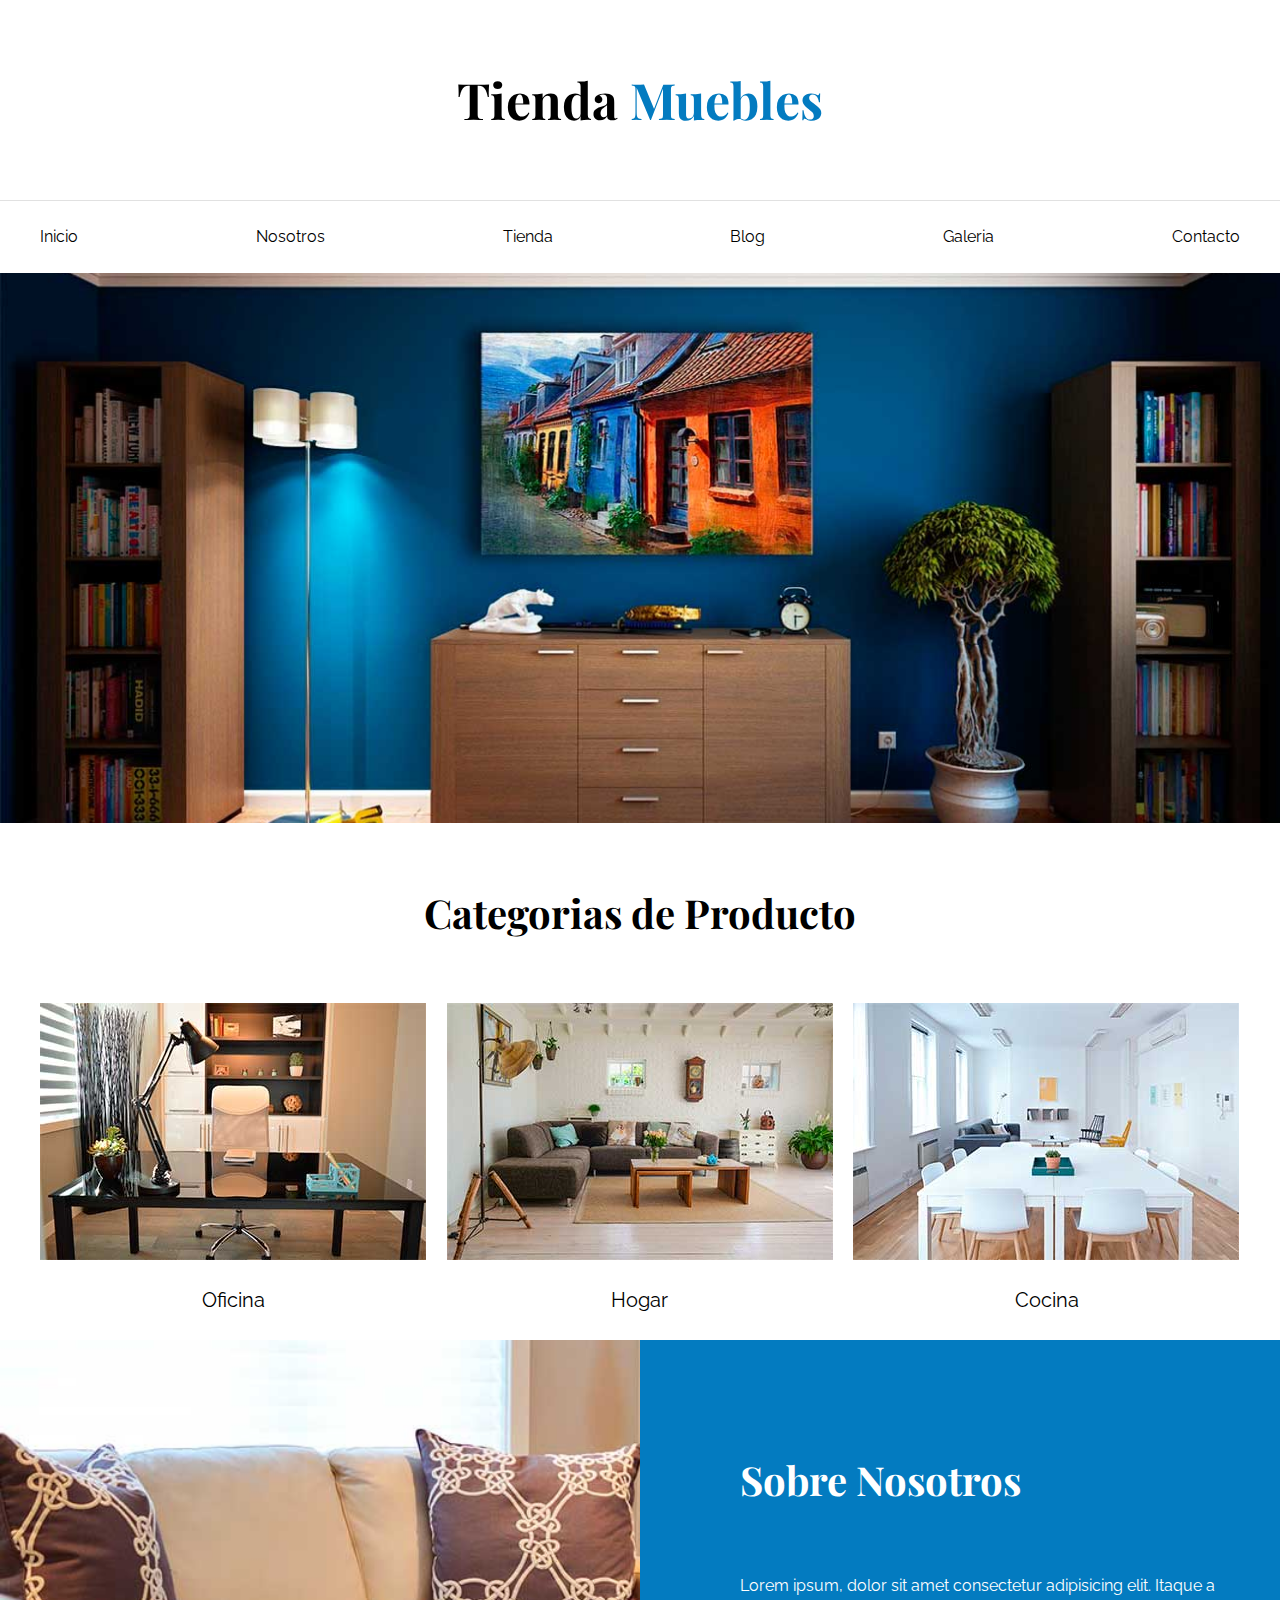
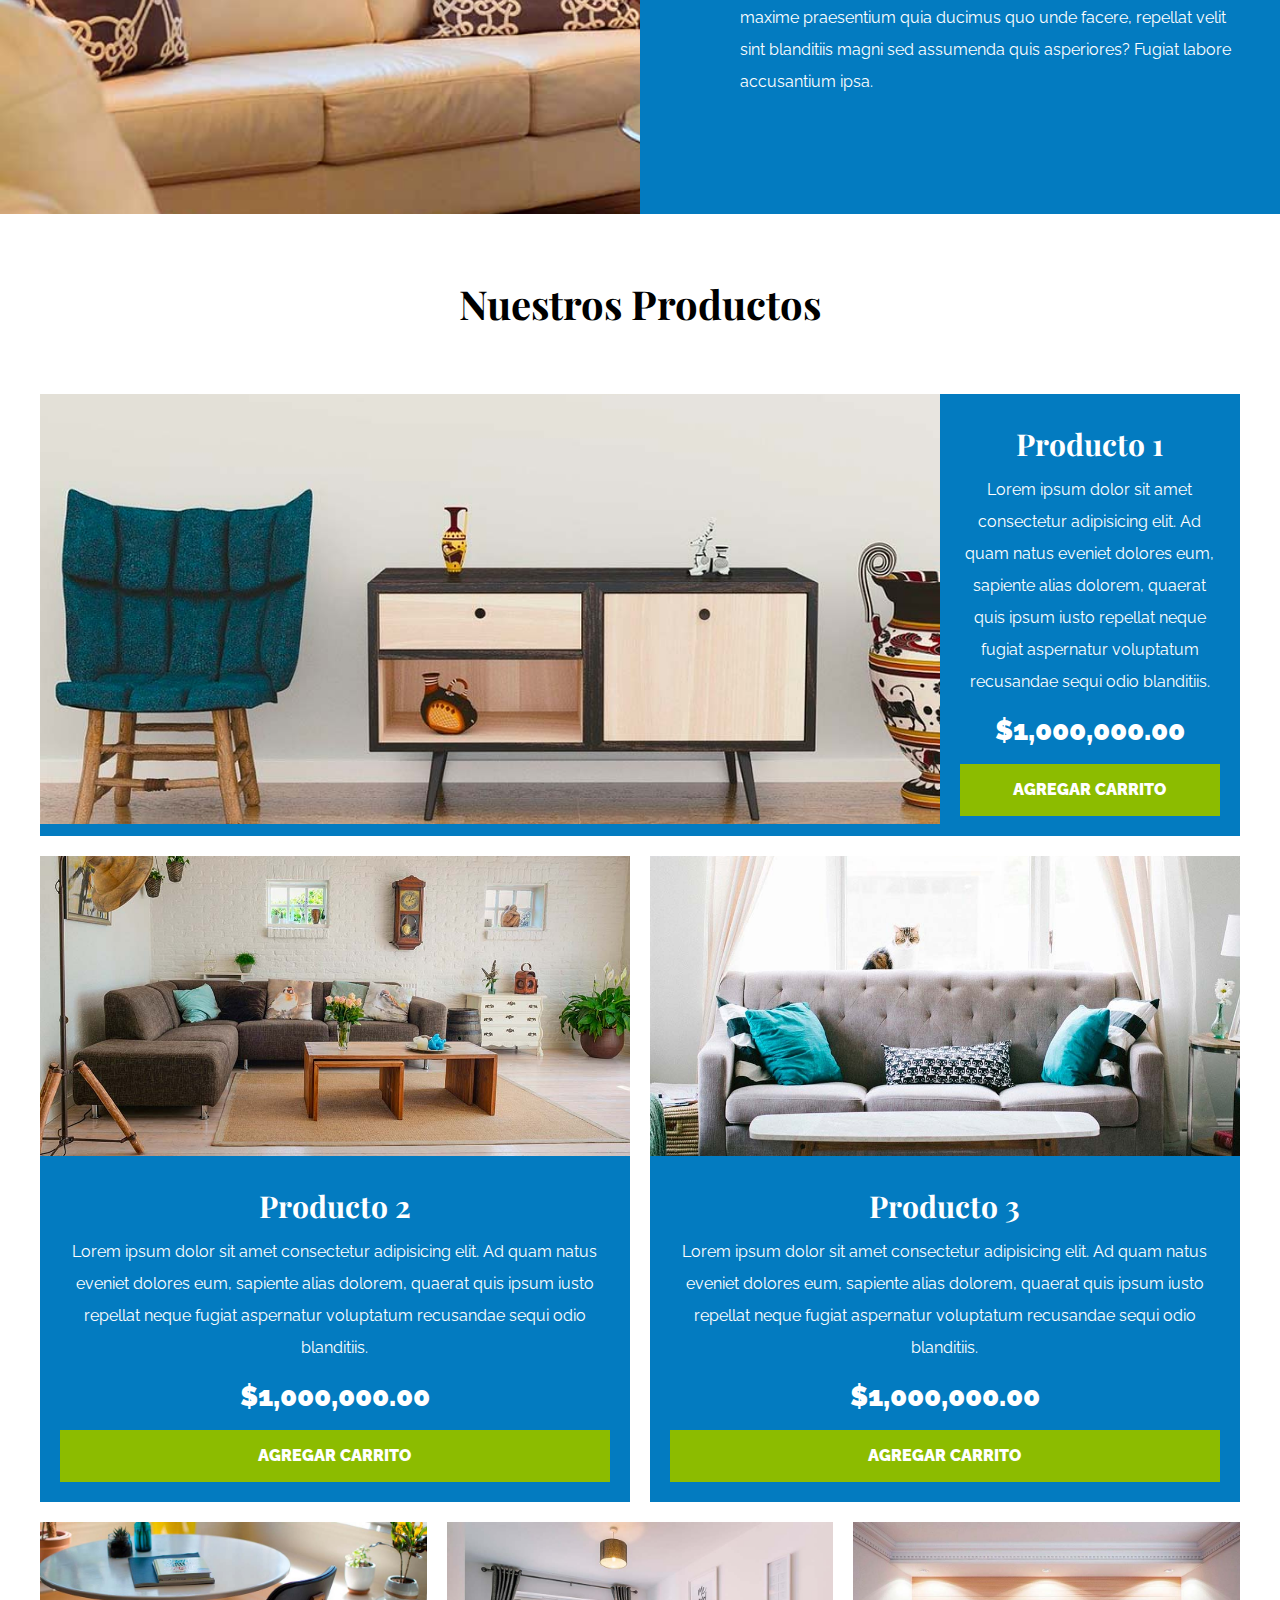
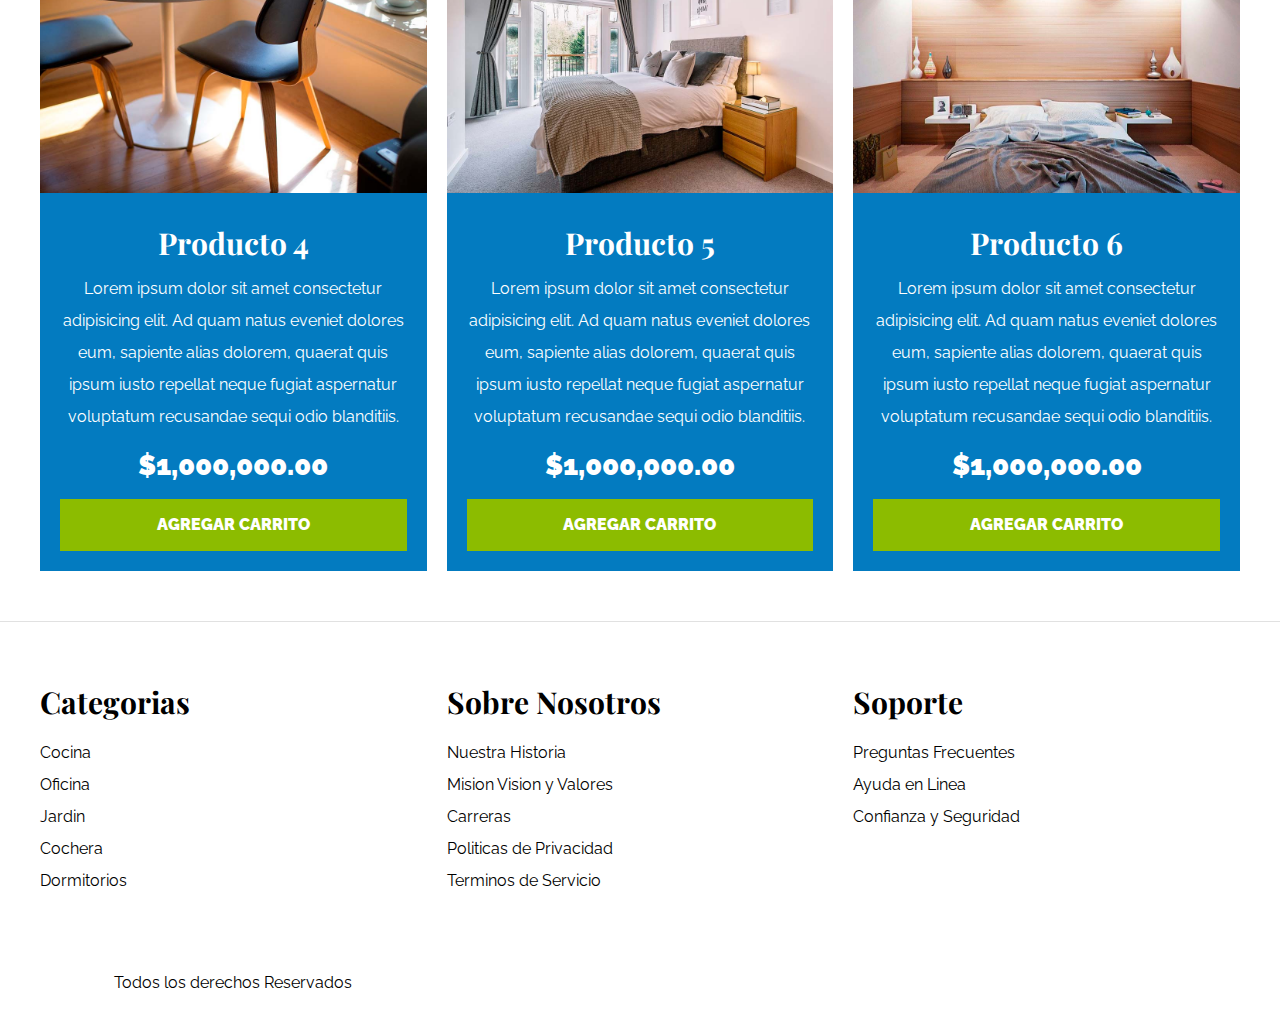
<file: index.html>
<!DOCTYPE html>
<html lang="es">
<head>
    <!-- Informacion Meta--->
    <meta charset="UTF-8">
    <meta name="viewport" content="width=device-width, initial-scale=1.0">
    <title>Ecommerce -Home</title>
    <link rel="stylesheet" href="css/normalize.css">
    <link rel="preconnect" href="https://fonts.googleapis.com">
    <link rel="preconnect" href="https://fonts.gstatic.com" crossorigin>
    <link href="https://fonts.googleapis.com/css2?family=Playfair+Display:ital,wght@0,400..900;1,400..900&family=Raleway:ital,wght@0,100..900;1,100..900&display=swap" rel="stylesheet">

    <link rel="stylesheet" href="css/app.css">
</head>
<body>
    <header>
        <h1 class="nombre-sitio">Tienda <span>Muebles</span></h1>    
    </header>
    
    <div class="contenedor-navegacion">
        <nav class="nav-principal contenedor">
            <a  href="index.html">Inicio</a>
            <a  href="nosotros.html">Nosotros</a>
            <a  href="tienda.html">Tienda</a>
            <a  href="blog.html">Blog</a>
            <a  href="galeria.html">Galeria</a>
            <a  href="contacto.html">Contacto</a>
        </nav>
    
    </div>

  
<div class="hero">

</div>
    <section class="contenedor categorias">
        <h2 class="text-center">Categorias de Producto</h2>
        <div class="listado-categorias">
        <div class="categoria">
            <img src="img/categoria1.jpg" alt="Imagen Categoria">
            <a href="">Oficina</a>
        </div>

        <div class="categoria">
            <img src="img/categoria2.jpg" alt="Imagen Categoria">
            <a href="">Hogar</a>
        </div>

        <div class="categoria">
            <img src="img/categoria3.jpg" alt="Imagen Categoria">
            <a href="">Cocina</a>
        </div>
    </div>
    </section>

<section class="sobre-nosotros">
    <div class="contenedor sobre-nosotros-grid">
        <div class="texto-nosotros">
            <h2>Sobre Nosotros</h2>
            <p>Lorem ipsum, dolor sit amet consectetur adipisicing elit. Itaque a maxime praesentium quia ducimus quo unde facere, repellat velit sint blanditiis magni sed assumenda quis asperiores? Fugiat labore accusantium ipsa.</p>
        </div>
    </div>
</section>


<main class="contenido-principal contenedor">
    <h2 class="text-center">
        Nuestros Productos
    </h2>
   

    <div class="listado-productos">
        <div class="producto">
            <img src="img/producto1.jpg" alt="Producto">
            <div class="texto-producto">
                <h3>Producto 1</h3>
                <p>Lorem ipsum dolor sit amet consectetur adipisicing elit. Ad quam natus eveniet dolores eum, sapiente alias dolorem, quaerat quis ipsum iusto repellat neque fugiat aspernatur voluptatum recusandae sequi odio blanditiis.</p>
                <p class="precio">$1,000,000.00</p>
                <a class="btn" href="">Agregar Carrito</a>
            </div><!--Info Producto-->
        </div> <!--Producto-->

        <div class="producto">
            <img src="img/producto2.jpg" alt="Producto">
            <div class="texto-producto">
                <h3>Producto 2</h3>
                <p>Lorem ipsum dolor sit amet consectetur adipisicing elit. Ad quam natus eveniet dolores eum, sapiente alias dolorem, quaerat quis ipsum iusto repellat neque fugiat aspernatur voluptatum recusandae sequi odio blanditiis.</p>
                <p class="precio">$1,000,000.00</p>
                <a class="btn" href="">Agregar Carrito</a>
            </div><!--Info Producto-->
        </div> <!--Producto-->


        <div class="producto">
            <img src="img/producto3.jpg" alt="Producto">
            <div class="texto-producto"> 
                <h3>Producto 3</h3>
                <p>Lorem ipsum dolor sit amet consectetur adipisicing elit. Ad quam natus eveniet dolores eum, sapiente alias dolorem, quaerat quis ipsum iusto repellat neque fugiat aspernatur voluptatum recusandae sequi odio blanditiis.</p>
                <p class="precio">$1,000,000.00</p>
                <a class="btn" href="">Agregar Carrito</a>
            </div><!--Info Producto-->
        </div> <!--Producto-->



        <div class="producto">
            <img src="img/producto4.jpg" alt="Producto">
            <div class="texto-producto">
                <h3>Producto 4</h3>
                <p>Lorem ipsum dolor sit amet consectetur adipisicing elit. Ad quam natus eveniet dolores eum, sapiente alias dolorem, quaerat quis ipsum iusto repellat neque fugiat aspernatur voluptatum recusandae sequi odio blanditiis.</p>
                <p class="precio">$1,000,000.00</p>
                <a class="btn" href="">Agregar Carrito</a>
            </div><!--Info Producto-->
        </div> <!--Producto-->


        <div class="producto">
            <img src="img/producto5.jpg" alt="Producto">
            <div class="texto-producto">
                <h3>Producto 5</h3>
                <p>Lorem ipsum dolor sit amet consectetur adipisicing elit. Ad quam natus eveniet dolores eum, sapiente alias dolorem, quaerat quis ipsum iusto repellat neque fugiat aspernatur voluptatum recusandae sequi odio blanditiis.</p>
                <p class="precio">$1,000,000.00</p>
                <a class="btn" href="">Agregar Carrito</a>
            </div><!--Info Producto-->
        </div> <!--Producto-->


        <div class="producto">
            <img src="img/producto6.jpg" alt="Producto">
            <div class="texto-producto">
                <h3>Producto 6</h3>
                <p>Lorem ipsum dolor sit amet consectetur adipisicing elit. Ad quam natus eveniet dolores eum, sapiente alias dolorem, quaerat quis ipsum iusto repellat neque fugiat aspernatur voluptatum recusandae sequi odio blanditiis.</p>
                <p class="precio">$1,000,000.00</p>
                <a class="btn" href="">Agregar Carrito</a>
            </div><!--Info Producto-->
        </div> <!--Producto-->


    </div> <!--Fin de Listado de Productos-->

    

</main>
    


<footer class="site-footer">
    <div class="grid-footer contenedor">

    <div>
        <h3>Categorias</h3>
        <nav class="footer-menu">
            <a href="">Cocina</a>
            <a href="">Oficina</a>
            <a href="">Jardin</a>
            <a href="">Cochera</a>
            <a href="">Dormitorios</a>
        </nav>
    </div>
    <div>
        <h3>Sobre Nosotros</h3>
        <nav class="footer-menu">
            <a href="">Nuestra Historia</a>
            <a href="">Mision Vision y Valores</a>
            <a href="">Carreras</a>
            <a href="">Politicas de Privacidad</a>
            <a href="">Terminos de Servicio</a>
        </nav>
    </div>
    <div>
        <h3>
            Soporte
        </h3>
        <nav class="footer-menu">
            <a href="">Preguntas Frecuentes</a>
            <a href="">Ayuda en Linea</a>
            <a href="">Confianza y Seguridad</a>
        </nav>
    </div>
    <p class="copyrigth">Todos los derechos Reservados</p>
</div>
</footer>
    
</body>
</html>
</file>
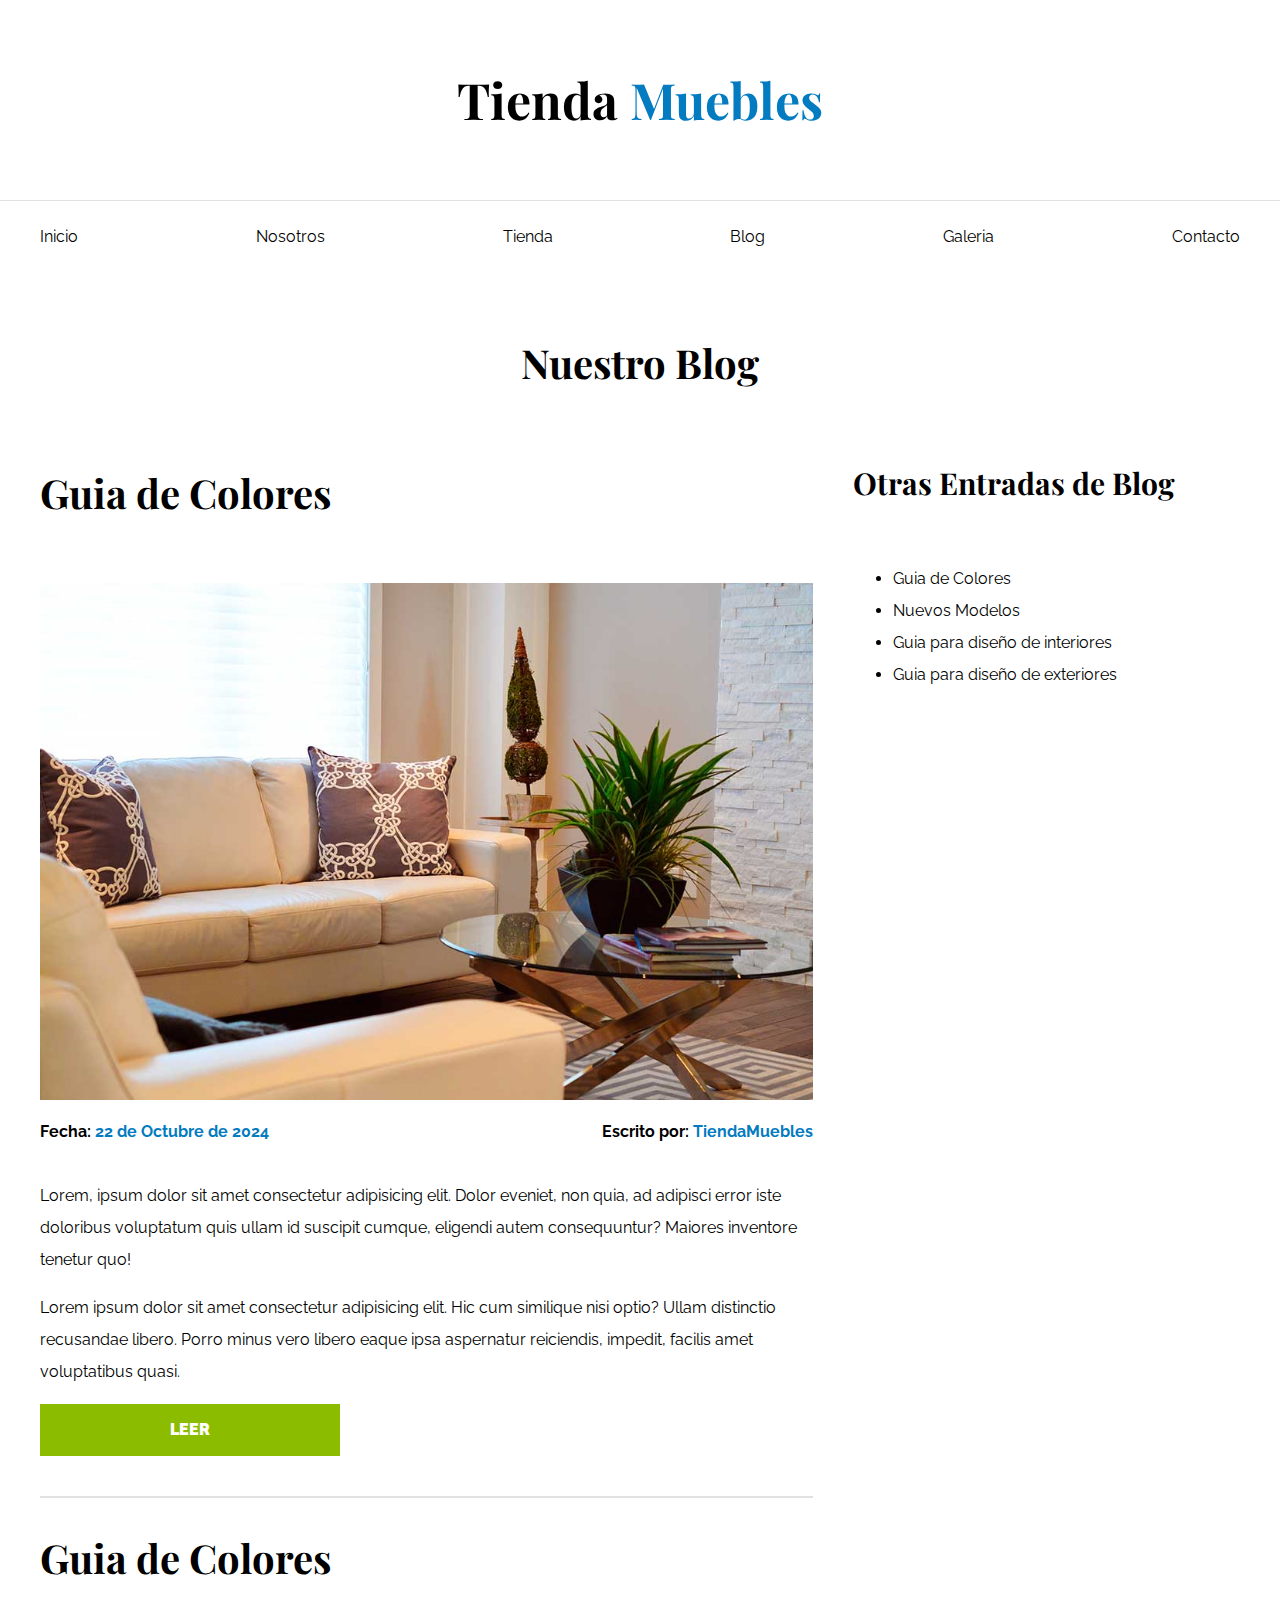
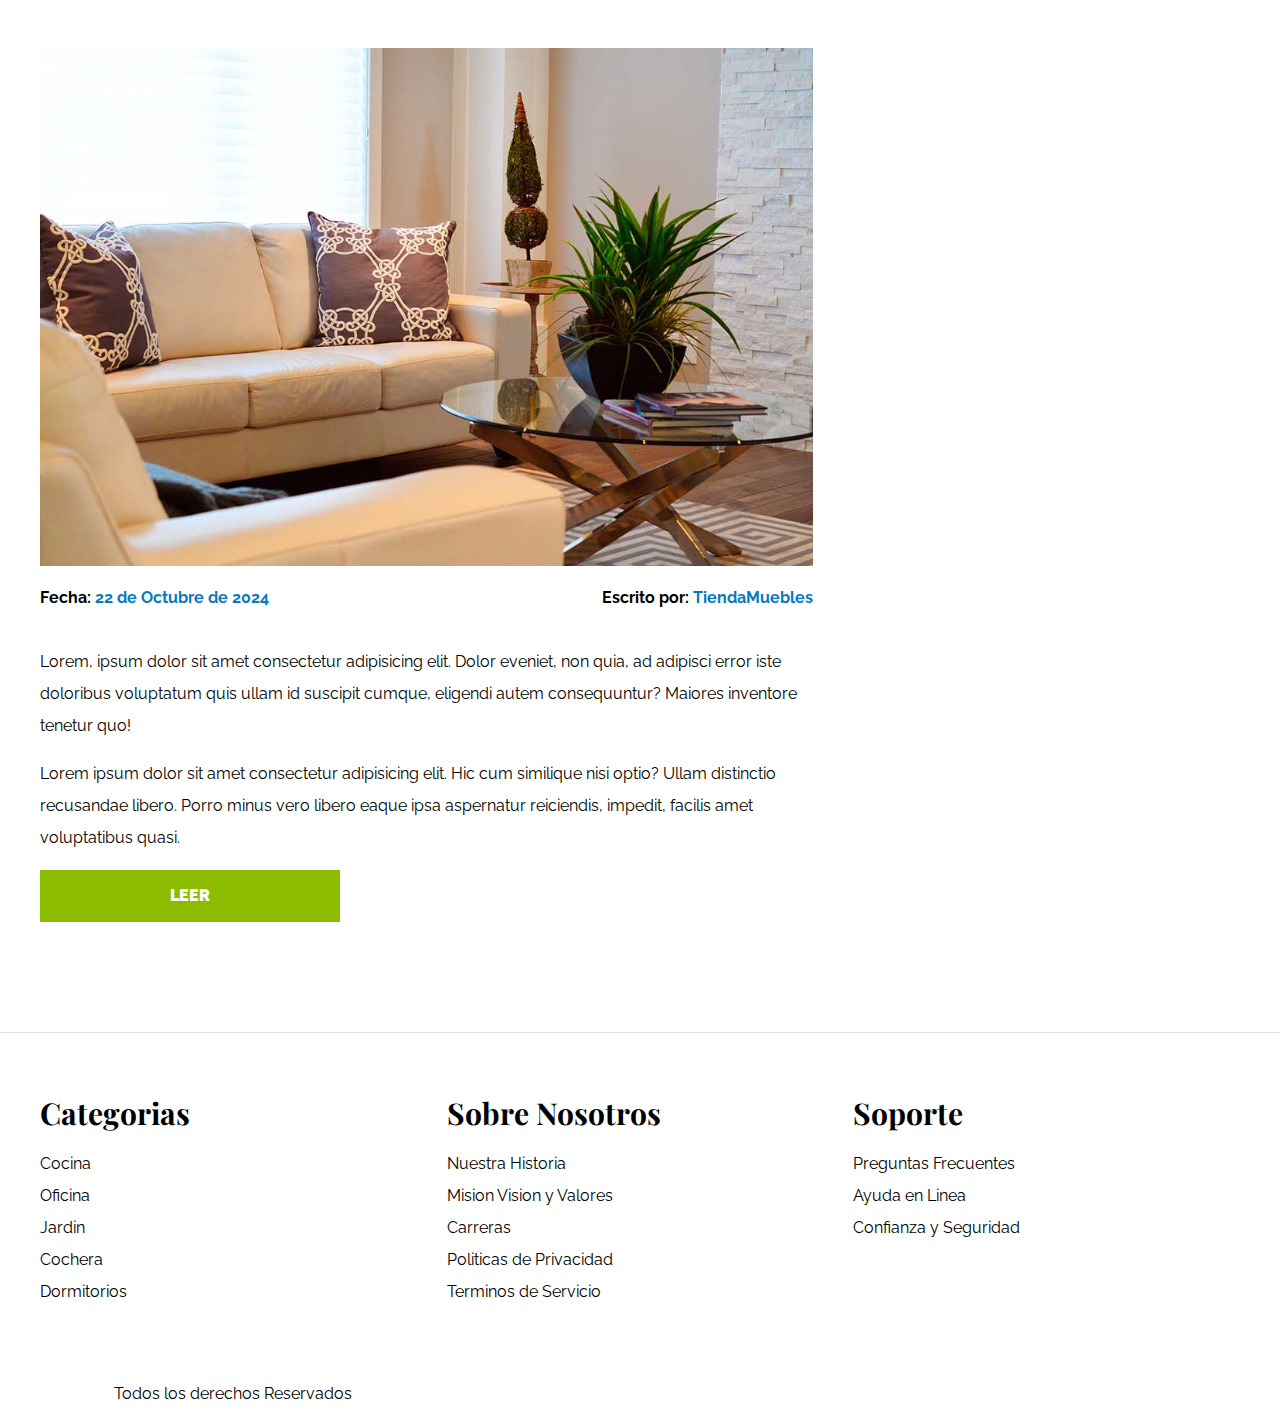
<file: blog.html>
<!DOCTYPE html>
<html lang="es">
<head>
    <!-- Informacion Meta--->
    <meta charset="UTF-8">
    <meta name="viewport" content="width=device-width, initial-scale=1.0">
    <title>Ecommerce - Blog</title>
    <link rel="stylesheet" href="css/normalize.css">
    <link rel="preconnect" href="https://fonts.googleapis.com">
    <link rel="preconnect" href="https://fonts.gstatic.com" crossorigin>
    <link href="https://fonts.googleapis.com/css2?family=Playfair+Display:ital,wght@0,400..900;1,400..900&family=Raleway:ital,wght@0,100..900;1,100..900&display=swap" rel="stylesheet">

    <link rel="stylesheet" href="css/app.css">
</head>
<body>
    <header>
        <h1 class="nombre-sitio">Tienda <span>Muebles</span></h1>    
    </header>
    
    <div class="contenedor-navegacion">
        <nav class="nav-principal contenedor">
            <a  href="index.html">Inicio</a>
            <a  href="nosotros.html">Nosotros</a>
            <a  href="tienda.html">Tienda</a>
            <a  href="blog.html">Blog</a>
            <a  href="galeria.html">Galeria</a>
            <a  href="contacto.html">Contacto</a>
        </nav>
    
    </div>

  



<main class="contenido-principal contenedor">
    <h2 class="text-center">
        Nuestro Blog
    </h2>
   
    <section class="contenedor-blog">
        <div class="blog">
            <article class="entrada">
                
                    <h2>Guia de Colores</h2>
                
                <div class="imagen">
                    <img src="img/nosotros.jpg" alt="Imagen blog">
                </div>
                <div class="entrada-meta">
                    <p>Fecha: <span>22 de Octubre de 2024</span></p>
                    <p>Escrito por: <span>TiendaMuebles</span></p>
                </div>
                <div class="entrada-blog">
                    <p>Lorem, ipsum dolor sit amet consectetur adipisicing elit. Dolor eveniet, non quia, ad adipisci error iste doloribus voluptatum quis ullam id suscipit cumque, eligendi autem consequuntur? Maiores inventore tenetur quo!</p>
                    <p>Lorem ipsum dolor sit amet consectetur adipisicing elit. Hic cum similique nisi optio? Ullam distinctio recusandae libero. Porro minus vero libero eaque ipsa aspernatur reiciendis, impedit, facilis amet voluptatibus quasi.</p>
                </div>
                <a  href="entrada.html" class="btn max-width-30">Leer</a>
            </article>

            <article class="entrada">
                
                    <h2>Guia de Colores</h2>
               
                <div class="imagen">
                    <img src="img/nosotros.jpg" alt="Imagen blog">
                </div>
                <div class="entrada-meta">
                    <p>Fecha: <span>22 de Octubre de 2024</span></p>
                    <p>Escrito por: <span>TiendaMuebles</span></p>
                </div>
                <div class="entrada-blog">
                    <p>Lorem, ipsum dolor sit amet consectetur adipisicing elit. Dolor eveniet, non quia, ad adipisci error iste doloribus voluptatum quis ullam id suscipit cumque, eligendi autem consequuntur? Maiores inventore tenetur quo!</p>
                    <p>Lorem ipsum dolor sit amet consectetur adipisicing elit. Hic cum similique nisi optio? Ullam distinctio recusandae libero. Porro minus vero libero eaque ipsa aspernatur reiciendis, impedit, facilis amet voluptatibus quasi.</p>
                </div>
                <a  href="entrada.html" class="btn max-width-30">Leer</a>
            </article>
        </div>
        <aside>
            <h3>Otras Entradas de Blog</h3>
            <ul>
                <li>
                    <a href="entrada.html">Guia de Colores</a>
                </li>
                <li>
                    <a href="entrada.html">Nuevos Modelos</a>
                </li>
                <li>
                    <a href="entrada.html">Guia para diseño de interiores</a>
                </li>
                <li>
                    <a href="entrada.html">Guia para diseño de exteriores</a>
                </li>
                
            </ul>
        </aside>
    </section>

</main>
    


<footer class="site-footer">
    <div class="grid-footer contenedor">

    <div>
        <h3>Categorias</h3>
        <nav class="footer-menu">
            <a href="">Cocina</a>
            <a href="">Oficina</a>
            <a href="">Jardin</a>
            <a href="">Cochera</a>
            <a href="">Dormitorios</a>
        </nav>
    </div>
    <div>
        <h3>Sobre Nosotros</h3>
        <nav class="footer-menu">
            <a href="">Nuestra Historia</a>
            <a href="">Mision Vision y Valores</a>
            <a href="">Carreras</a>
            <a href="">Politicas de Privacidad</a>
            <a href="">Terminos de Servicio</a>
        </nav>
    </div>
    <div>
        <h3>
            Soporte
        </h3>
        <nav class="footer-menu">
            <a href="">Preguntas Frecuentes</a>
            <a href="">Ayuda en Linea</a>
            <a href="">Confianza y Seguridad</a>
        </nav>
    </div>
    <p class="copyrigth">Todos los derechos Reservados</p>
</div>
</footer>
    
</body>
</html>
</file>
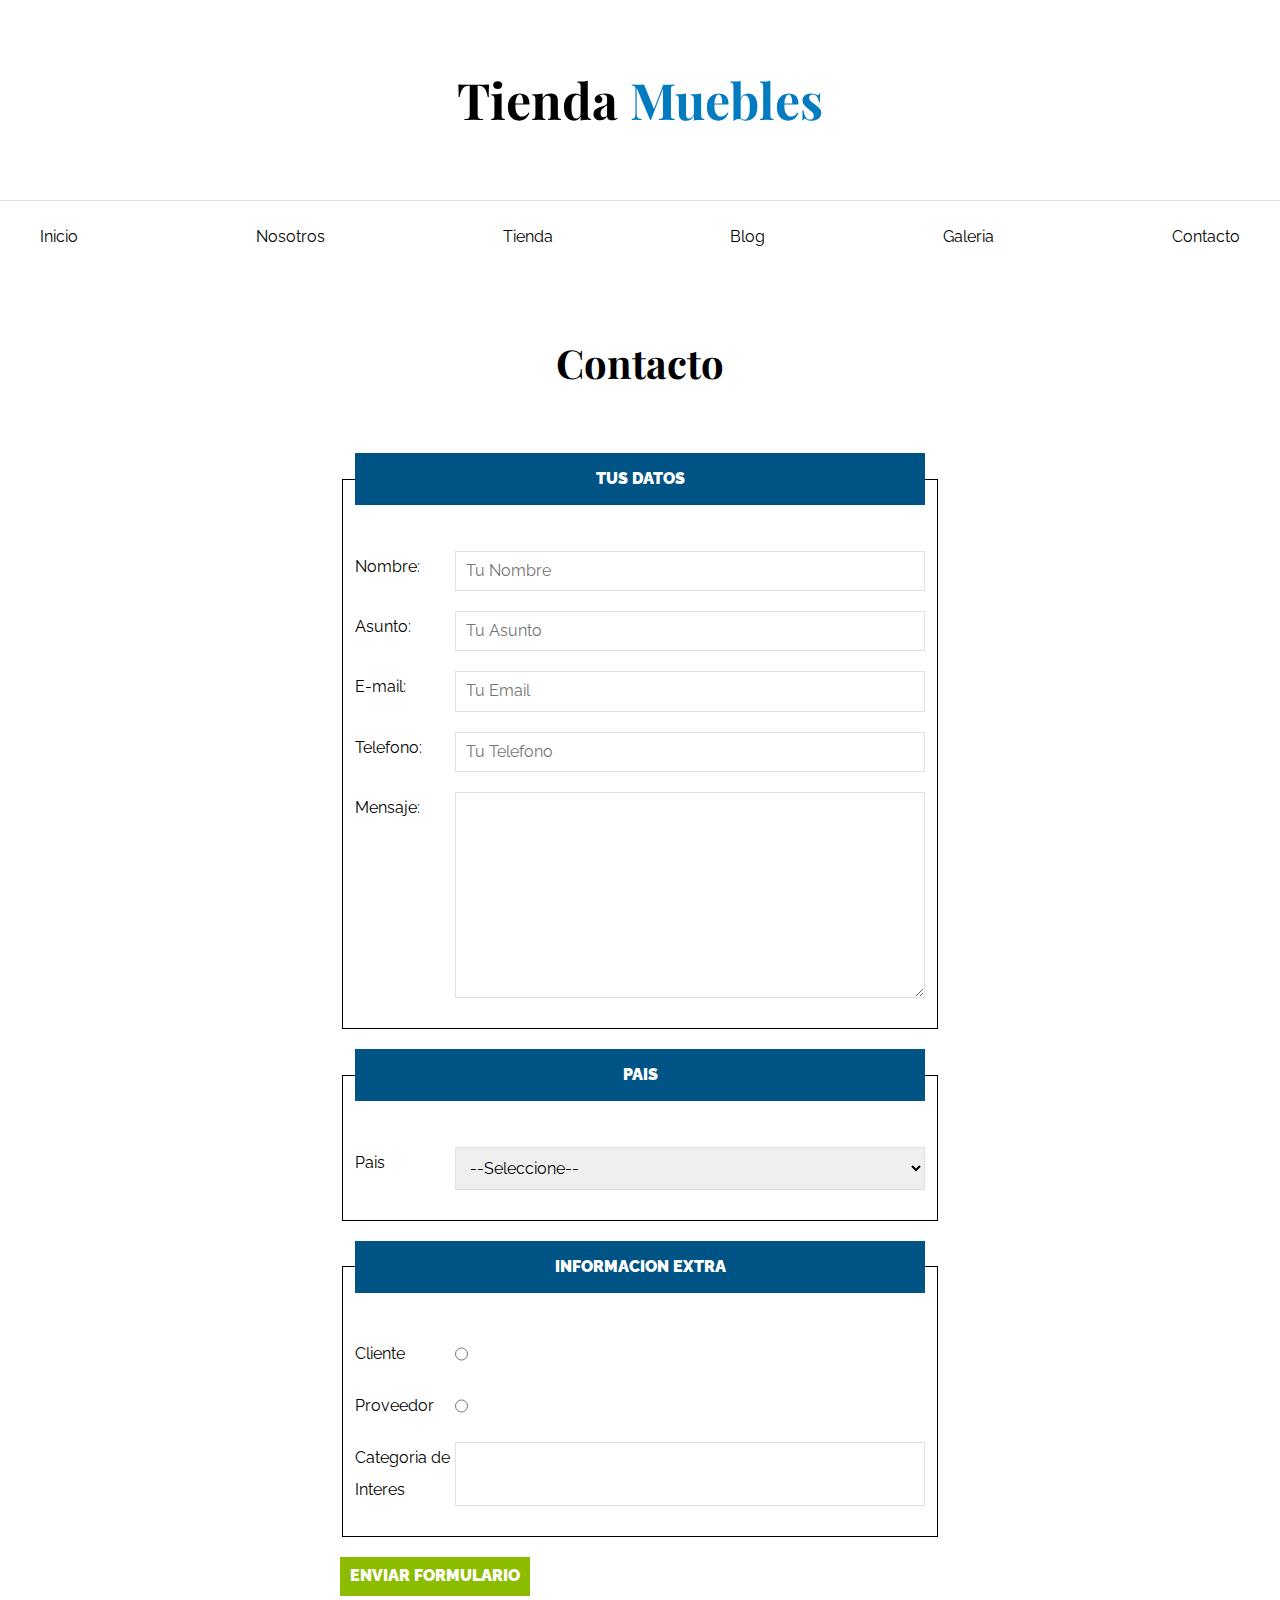
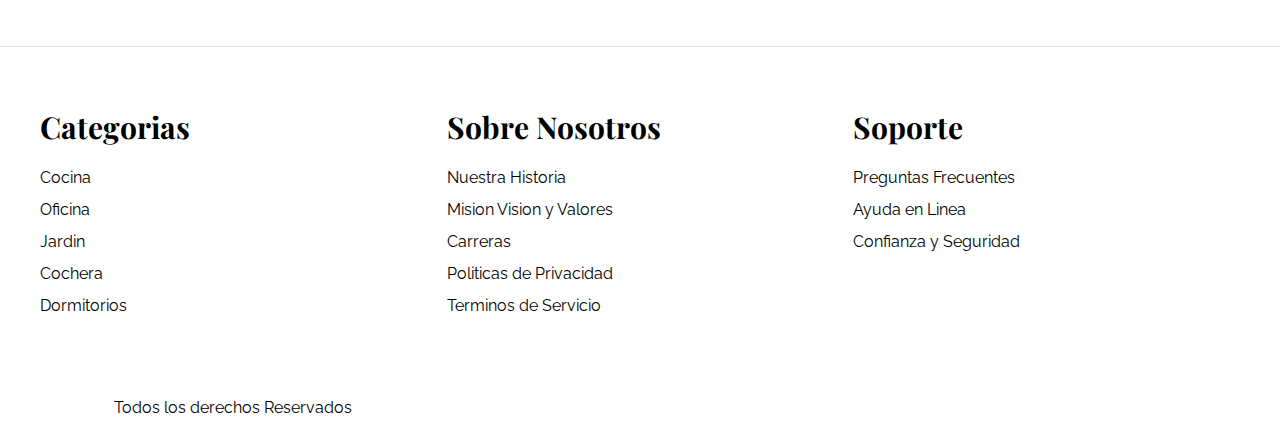
<file: contacto.html>
<!DOCTYPE html>
<html lang="es">
<head>
    <!-- Informacion Meta--->
    <meta charset="UTF-8">
    <meta name="viewport" content="width=device-width, initial-scale=1.0">
    <title>Ecommerce - Contacto</title>
    <link rel="stylesheet" href="css/normalize.css">
    <link rel="preconnect" href="https://fonts.googleapis.com">
    <link rel="preconnect" href="https://fonts.gstatic.com" crossorigin>
    <link href="https://fonts.googleapis.com/css2?family=Playfair+Display:ital,wght@0,400..900;1,400..900&family=Raleway:ital,wght@0,100..900;1,100..900&display=swap" rel="stylesheet">

    <link rel="stylesheet" href="css/app.css">
</head>
<body>
    <header>
        <h1 class="nombre-sitio">Tienda <span>Muebles</span></h1>    
    </header>
    
    <div class="contenedor-navegacion">
        <nav class="nav-principal contenedor">
            <a  href="index.html">Inicio</a>
            <a  href="nosotros.html">Nosotros</a>
            <a  href="tienda.html">Tienda</a>
            <a  href="blog.html">Blog</a>
            <a  href="galeria.html">Galeria</a>
            <a  href="contacto.html">Contacto</a>
        </nav>
    
    </div>

  



<main class="contenido-principal contenedor">
    <h2 class="text-center">
        Contacto
    </h2>
   <form action="" class="formulario">
    <fieldset>
        <legend>Tus Datos</legend>
        <div class="campo">
            <label for="nombre">Nombre:</label>
            <input class="input" type="text" id="nombre" placeholder="Tu Nombre" required>
        </div>
        
        <div class="campo">
            <label for="asunto">Asunto:</label>
            <input class="input"  type="text" id="asunto" placeholder="Tu Asunto" required>
        </div>
    
        <div class="campo">
            <label for="email">E-mail:</label>
            <input class="input" type="email" id="email" placeholder="Tu Email" required>
        </div> 


        <div class="campo">
            <label for="tel">Telefono:</label>
            <input  class="input" type="tel" id="tel" placeholder="Tu Telefono">
        </div> 

        <div class="campo">
            <label for="mensaje">Mensaje:</label>
            <textarea rows="10" cols="20" id="mensaje"></textarea>
        </div> 


    </fieldset>
    
    <fieldset>
        <legend>Pais</legend>
        <div class="campo">
            <label for="pais">
                Pais
            </label>
            <select name="" id="pais">
                <option disabled selected>--Seleccione--</option>
                <option value="GT">Guatemala</option>
                <option value="PR">Peru</option>
                <option value="CO">Colombia</option>
                <option value="AR">Argentina</option>
            </select>
        </div>
    </fieldset>

    <fieldset>
        <legend>Informacion Extra</legend>
        <div class="campo">
            <label for="cliente">Cliente</label>
            <input type="radio" id="cliente" name="tipo" value="cliente">
        </div>

        <div class="campo">
            <label for="proveedor">Proveedor</label>
            <input type="radio" id="proveedor" name="tipo" value="proveedor">
        </div>

        <div class="campo">
            <label for="categoria">Categoria de Interes</label>
            <input list="categorias" name="categorias">
            <datalist id="categorias">
                <option value="Cocina">
                <option value="Oficina">
                <option value="Jardin">
                <option value="Cochera">
                <option value="Dormitorios">
        </div>
    </fieldset>

    <input type="submit" class="btn" value="Enviar Formulario">

   </form>
</main>
    


<footer class="site-footer">
    <div class="grid-footer contenedor">

    <div>
        <h3>Categorias</h3>
        <nav class="footer-menu">
            <a href="">Cocina</a>
            <a href="">Oficina</a>
            <a href="">Jardin</a>
            <a href="">Cochera</a>
            <a href="">Dormitorios</a>
        </nav>
    </div>
    <div>
        <h3>Sobre Nosotros</h3>
        <nav class="footer-menu">
            <a href="">Nuestra Historia</a>
            <a href="">Mision Vision y Valores</a>
            <a href="">Carreras</a>
            <a href="">Politicas de Privacidad</a>
            <a href="">Terminos de Servicio</a>
        </nav>
    </div>
    <div>
        <h3>
            Soporte
        </h3>
        <nav class="footer-menu">
            <a href="">Preguntas Frecuentes</a>
            <a href="">Ayuda en Linea</a>
            <a href="">Confianza y Seguridad</a>
        </nav>
    </div>
    <p class="copyrigth">Todos los derechos Reservados</p>
</div>
</footer>
    
</body>
</html>
</file>
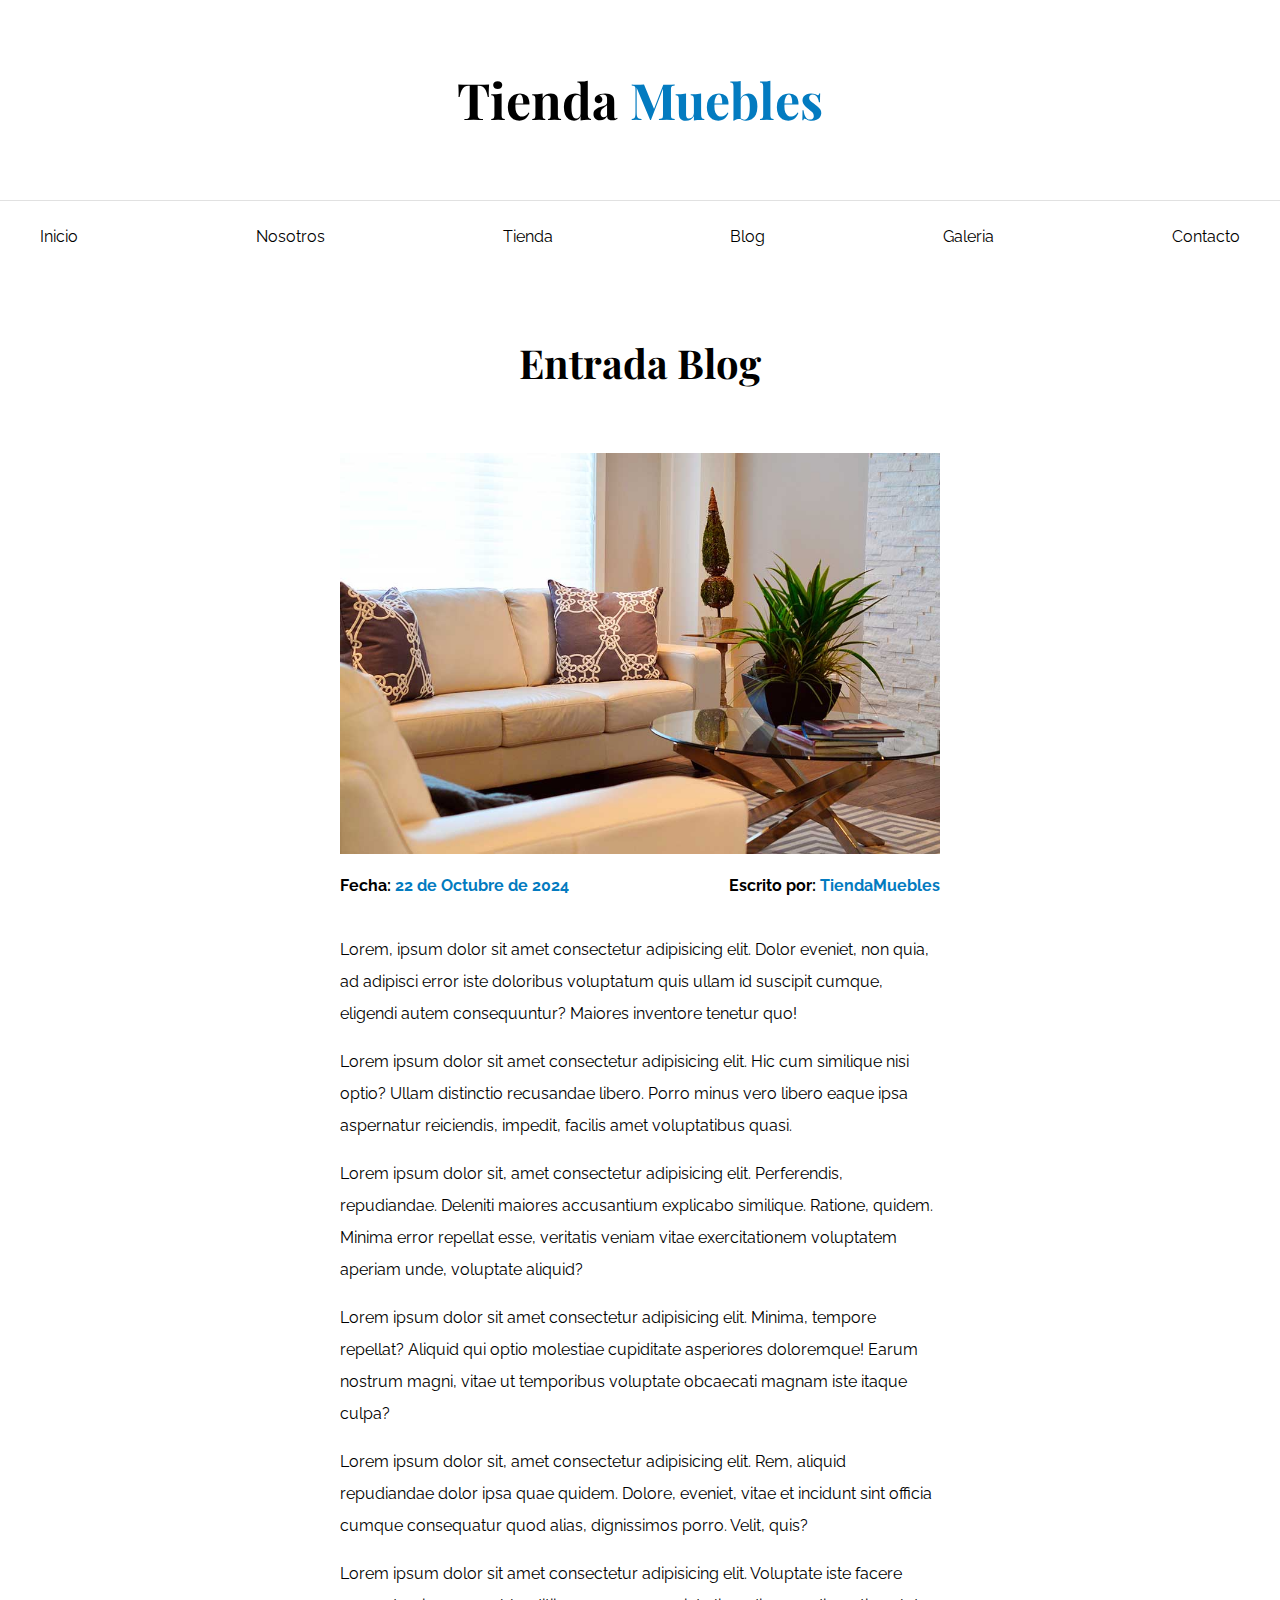
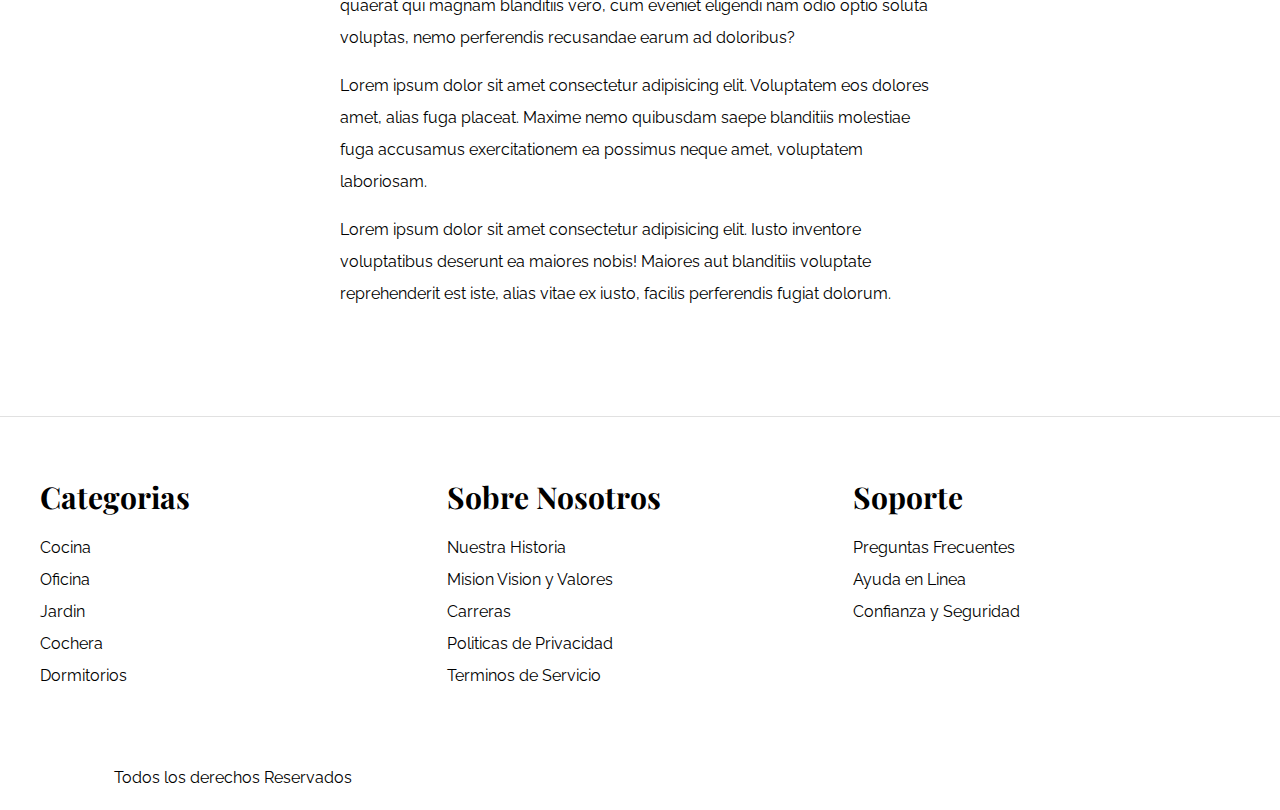
<file: entrada.html>
<!DOCTYPE html>
<html lang="es">
<head>
    <!-- Informacion Meta--->
    <meta charset="UTF-8">
    <meta name="viewport" content="width=device-width, initial-scale=1.0">
    <title>Ecommerce - Entrada Blog</title>
    <link rel="stylesheet" href="css/normalize.css">
    <link rel="preconnect" href="https://fonts.googleapis.com">
    <link rel="preconnect" href="https://fonts.gstatic.com" crossorigin>
    <link href="https://fonts.googleapis.com/css2?family=Playfair+Display:ital,wght@0,400..900;1,400..900&family=Raleway:ital,wght@0,100..900;1,100..900&display=swap" rel="stylesheet">

    <link rel="stylesheet" href="css/app.css">
</head>
<body>
    <header>
        <h1 class="nombre-sitio">Tienda <span>Muebles</span></h1>    
    </header>
    
    <div class="contenedor-navegacion">
        <nav class="nav-principal contenedor">
            <a  href="index.html">Inicio</a>
            <a  href="nosotros.html">Nosotros</a>
            <a  href="tienda.html">Tienda</a>
            <a  href="blog.html">Blog</a>
            <a  href="galeria.html">Galeria</a>
            <a  href="contacto.html">Contacto</a>
        </nav>
    
    </div>

  



<main class="contenido-principal contenedor">
    <h2 class="text-center">
        Entrada Blog
    </h2>
    <article class="entrada contenido-entrada-blog">
            
   
    <div class="imagen">
        <img src="img/nosotros.jpg" alt="Imagen blog">
    </div>
    <div class="entrada-meta">
        <p>Fecha: <span>22 de Octubre de 2024</span></p>
        <p>Escrito por: <span>TiendaMuebles</span></p>
    </div>
    <div class="entrada-blog">
        <p>Lorem, ipsum dolor sit amet consectetur adipisicing elit. Dolor eveniet, non quia, ad adipisci error iste doloribus voluptatum quis ullam id suscipit cumque, eligendi autem consequuntur? Maiores inventore tenetur quo!</p>
        <p>Lorem ipsum dolor sit amet consectetur adipisicing elit. Hic cum similique nisi optio? Ullam distinctio recusandae libero. Porro minus vero libero eaque ipsa aspernatur reiciendis, impedit, facilis amet voluptatibus quasi.</p>
        <p>Lorem ipsum dolor sit, amet consectetur adipisicing elit. Perferendis, repudiandae. Deleniti maiores accusantium explicabo similique. Ratione, quidem. Minima error repellat esse, veritatis veniam vitae exercitationem voluptatem aperiam unde, voluptate aliquid?</p>
        <p>Lorem ipsum dolor sit amet consectetur adipisicing elit. Minima, tempore repellat? Aliquid qui optio molestiae cupiditate asperiores doloremque! Earum nostrum magni, vitae ut temporibus voluptate obcaecati magnam iste itaque culpa?</p>
        <p>Lorem ipsum dolor sit, amet consectetur adipisicing elit. Rem, aliquid repudiandae dolor ipsa quae quidem. Dolore, eveniet, vitae et incidunt sint officia cumque consequatur quod alias, dignissimos porro. Velit, quis?</p>
        <p>Lorem ipsum dolor sit amet consectetur adipisicing elit. Voluptate iste facere quaerat qui magnam blanditiis vero, cum eveniet eligendi nam odio optio soluta voluptas, nemo perferendis recusandae earum ad doloribus?</p>
        <p>Lorem ipsum dolor sit amet consectetur adipisicing elit. Voluptatem eos dolores amet, alias fuga placeat. Maxime nemo quibusdam saepe blanditiis molestiae fuga accusamus exercitationem ea possimus neque amet, voluptatem laboriosam.</p>
        <p>Lorem ipsum dolor sit amet consectetur adipisicing elit. Iusto inventore voluptatibus deserunt ea maiores nobis! Maiores aut blanditiis voluptate reprehenderit est iste, alias vitae ex iusto, facilis perferendis fugiat dolorum.</p>
    
    </div>
    
</article>
   
</main>
    


<footer class="site-footer">
    <div class="grid-footer contenedor">

    <div>
        <h3>Categorias</h3>
        <nav class="footer-menu">
            <a href="">Cocina</a>
            <a href="">Oficina</a>
            <a href="">Jardin</a>
            <a href="">Cochera</a>
            <a href="">Dormitorios</a>
        </nav>
    </div>
    <div>
        <h3>Sobre Nosotros</h3>
        <nav class="footer-menu">
            <a href="">Nuestra Historia</a>
            <a href="">Mision Vision y Valores</a>
            <a href="">Carreras</a>
            <a href="">Politicas de Privacidad</a>
            <a href="">Terminos de Servicio</a>
        </nav>
    </div>
    <div>
        <h3>
            Soporte
        </h3>
        <nav class="footer-menu">
            <a href="">Preguntas Frecuentes</a>
            <a href="">Ayuda en Linea</a>
            <a href="">Confianza y Seguridad</a>
        </nav>
    </div>
    <p class="copyrigth">Todos los derechos Reservados</p>
</div>
</footer>
    
</body>
</html>
</file>
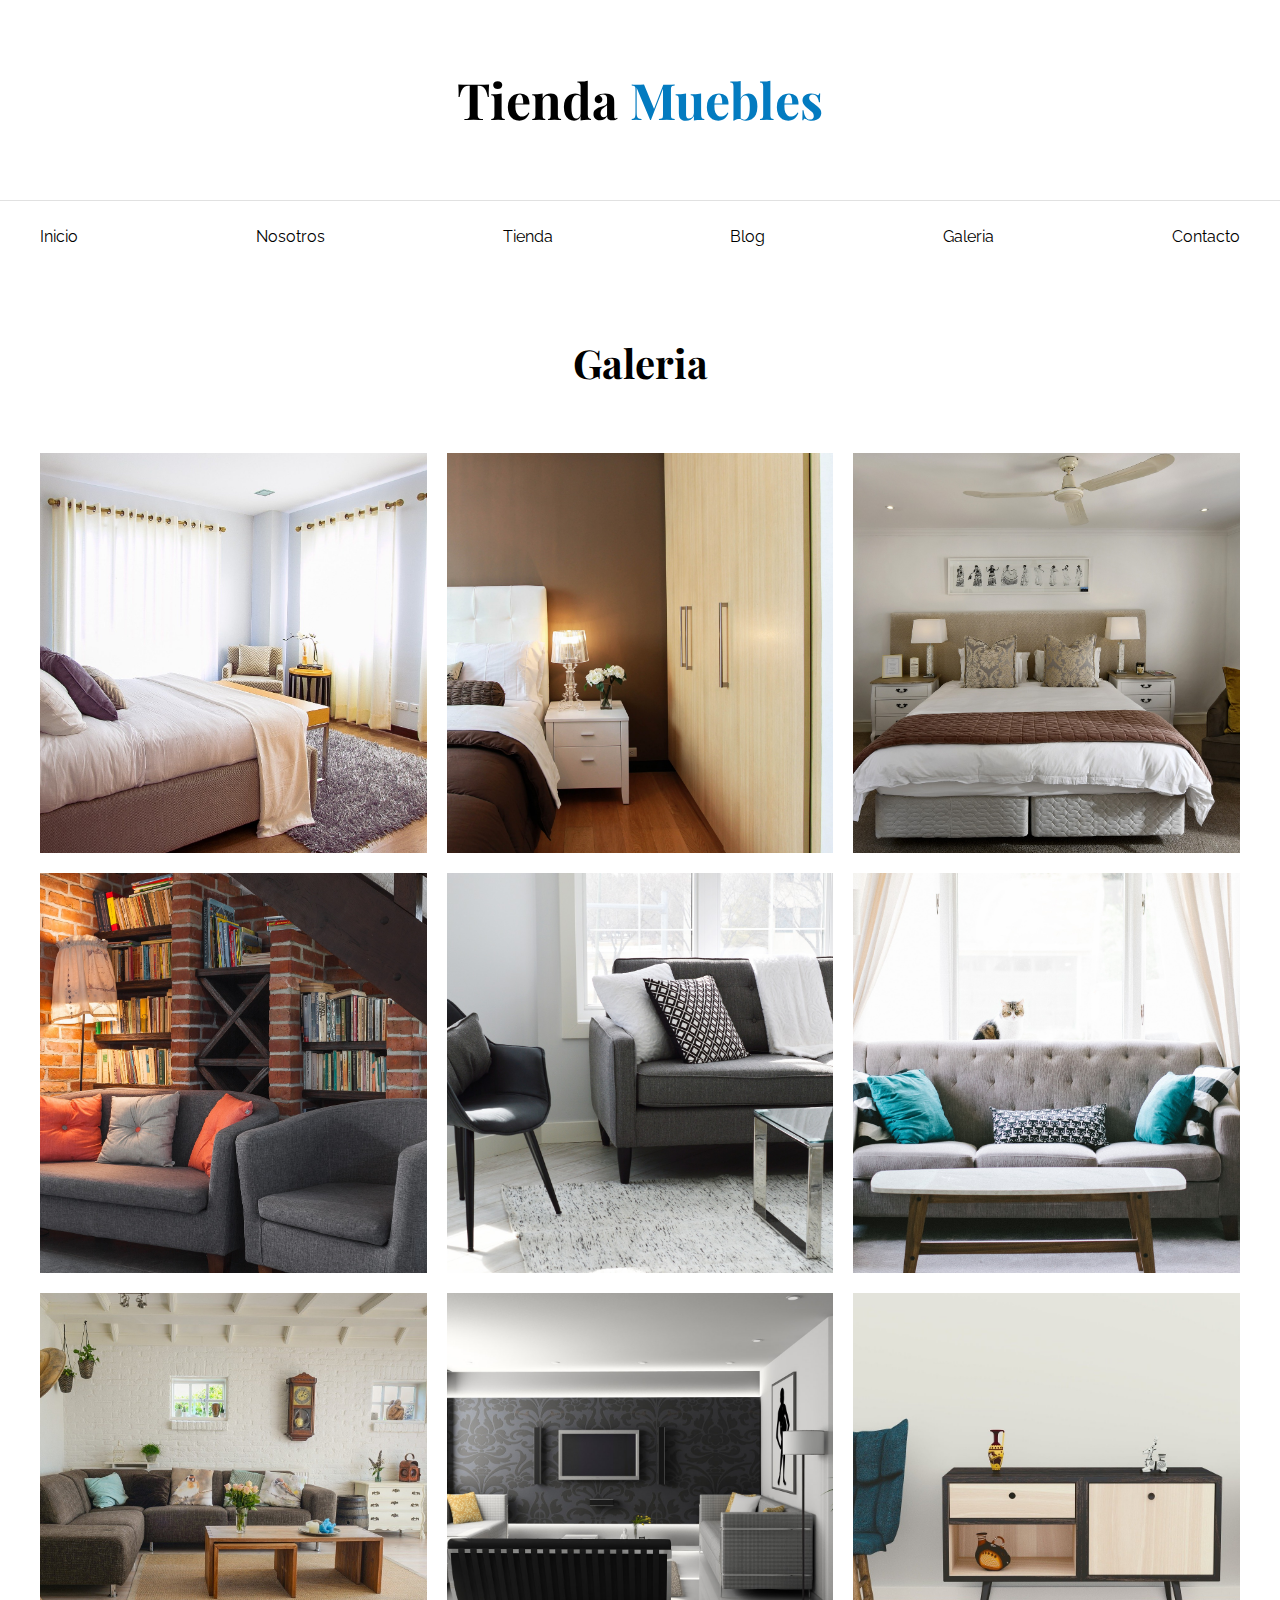
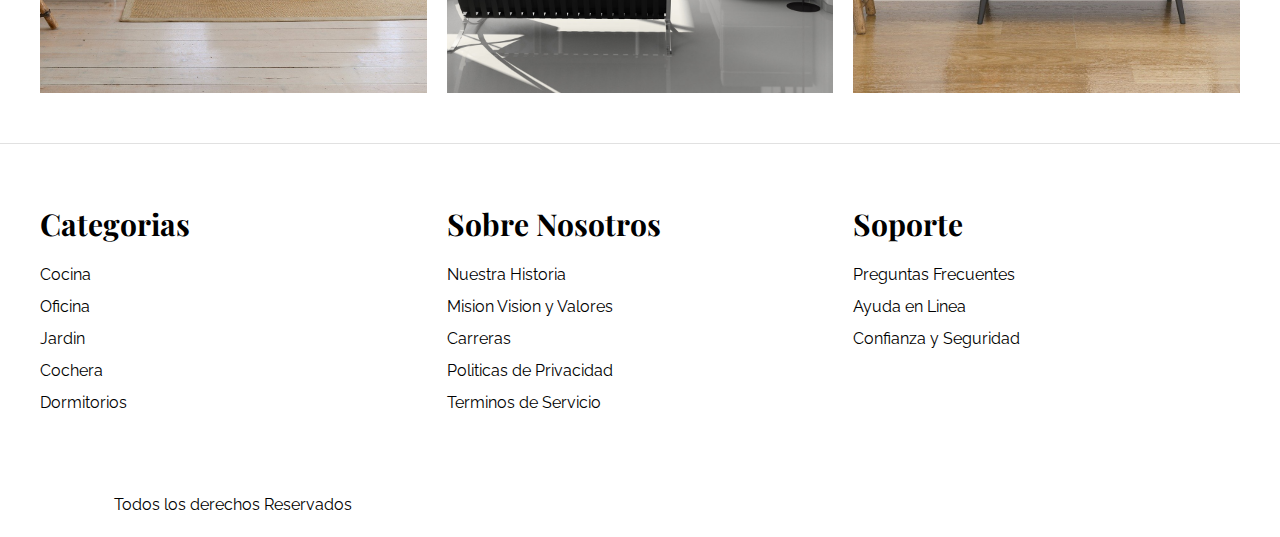
<file: galeria.html>
<!DOCTYPE html>
<html lang="es">
<head>
    <!-- Informacion Meta--->
    <meta charset="UTF-8">
    <meta name="viewport" content="width=device-width, initial-scale=1.0">
    <title>Ecommerce - Galeria</title>
    <link rel="stylesheet" href="css/normalize.css">
    <link rel="preconnect" href="https://fonts.googleapis.com">
    <link rel="preconnect" href="https://fonts.gstatic.com" crossorigin>
    <link href="https://fonts.googleapis.com/css2?family=Playfair+Display:ital,wght@0,400..900;1,400..900&family=Raleway:ital,wght@0,100..900;1,100..900&display=swap" rel="stylesheet">

    <link rel="stylesheet" href="css/app.css">
</head>
<body>
    <header>
        <h1 class="nombre-sitio">Tienda <span>Muebles</span></h1>    
    </header>
    
    <div class="contenedor-navegacion">
        <nav class="nav-principal contenedor">
            <a  href="index.html">Inicio</a>
            <a  href="nosotros.html">Nosotros</a>
            <a  href="tienda.html">Tienda</a>
            <a  href="blog.html">Blog</a>
            <a  href="galeria.html">Galeria</a>
            <a  href="contacto.html">Contacto</a>
        </nav>
    
    </div>

  



<main class="contenido-principal contenedor">
    <h2 class="text-center">
        Galeria
    </h2>
   <ul class="galeria">
    <li>
        <a href="img/galeria_01.jpg">
            <img src="img/galeria_01.jpg" alt="Imagen Galeria">
        </a>
    </li>
    <li>
        <a href="img/galeria_02.jpg">
            <img src="img/galeria_02.jpg" alt="Imagen Galeria">
        </a>
    </li>
    <li>
        <a href="img/galeria_03.jpg">
            <img src="img/galeria_03.jpg" alt="Imagen Galeria">
        </a>
    </li>
    <li>
        <a href="img/galeria_04.jpg">
            <img src="img/galeria_04.jpg" alt="Imagen Galeria">
        </a>
    </li>
    <li>
        <a href="img/galeria_05.jpg">
            <img src="img/galeria_05.jpg" alt="Imagen Galeria">
        </a>
    </li>
    <li>
        <a href="img/galeria_06.jpg">
            <img src="img/galeria_06.jpg" alt="Imagen Galeria">
        </a>
    </li>
    <li>
        <a href="img/galeria_07.jpg">
            <img src="img/galeria_07.jpg" alt="Imagen Galeria">
        </a>
    </li>
    <li>
        <a href="img/galeria_08.jpg">
            <img src="img/galeria_08.jpg" alt="Imagen Galeria">
        </a>
    </li>
    <li>
        <a href="img/galeria_09.jpg">
            <img src="img/galeria_09.jpg" alt="Imagen Galeria">
        </a>
    </li>
   </ul>
</main>
    


<footer class="site-footer">
    <div class="grid-footer contenedor">

    <div>
        <h3>Categorias</h3>
        <nav class="footer-menu">
            <a href="">Cocina</a>
            <a href="">Oficina</a>
            <a href="">Jardin</a>
            <a href="">Cochera</a>
            <a href="">Dormitorios</a>
        </nav>
    </div>
    <div>
        <h3>Sobre Nosotros</h3>
        <nav class="footer-menu">
            <a href="">Nuestra Historia</a>
            <a href="">Mision Vision y Valores</a>
            <a href="">Carreras</a>
            <a href="">Politicas de Privacidad</a>
            <a href="">Terminos de Servicio</a>
        </nav>
    </div>
    <div>
        <h3>
            Soporte
        </h3>
        <nav class="footer-menu">
            <a href="">Preguntas Frecuentes</a>
            <a href="">Ayuda en Linea</a>
            <a href="">Confianza y Seguridad</a>
        </nav>
    </div>
    <p class="copyrigth">Todos los derechos Reservados</p>
</div>
</footer>
    
</body>
</html>
</file>
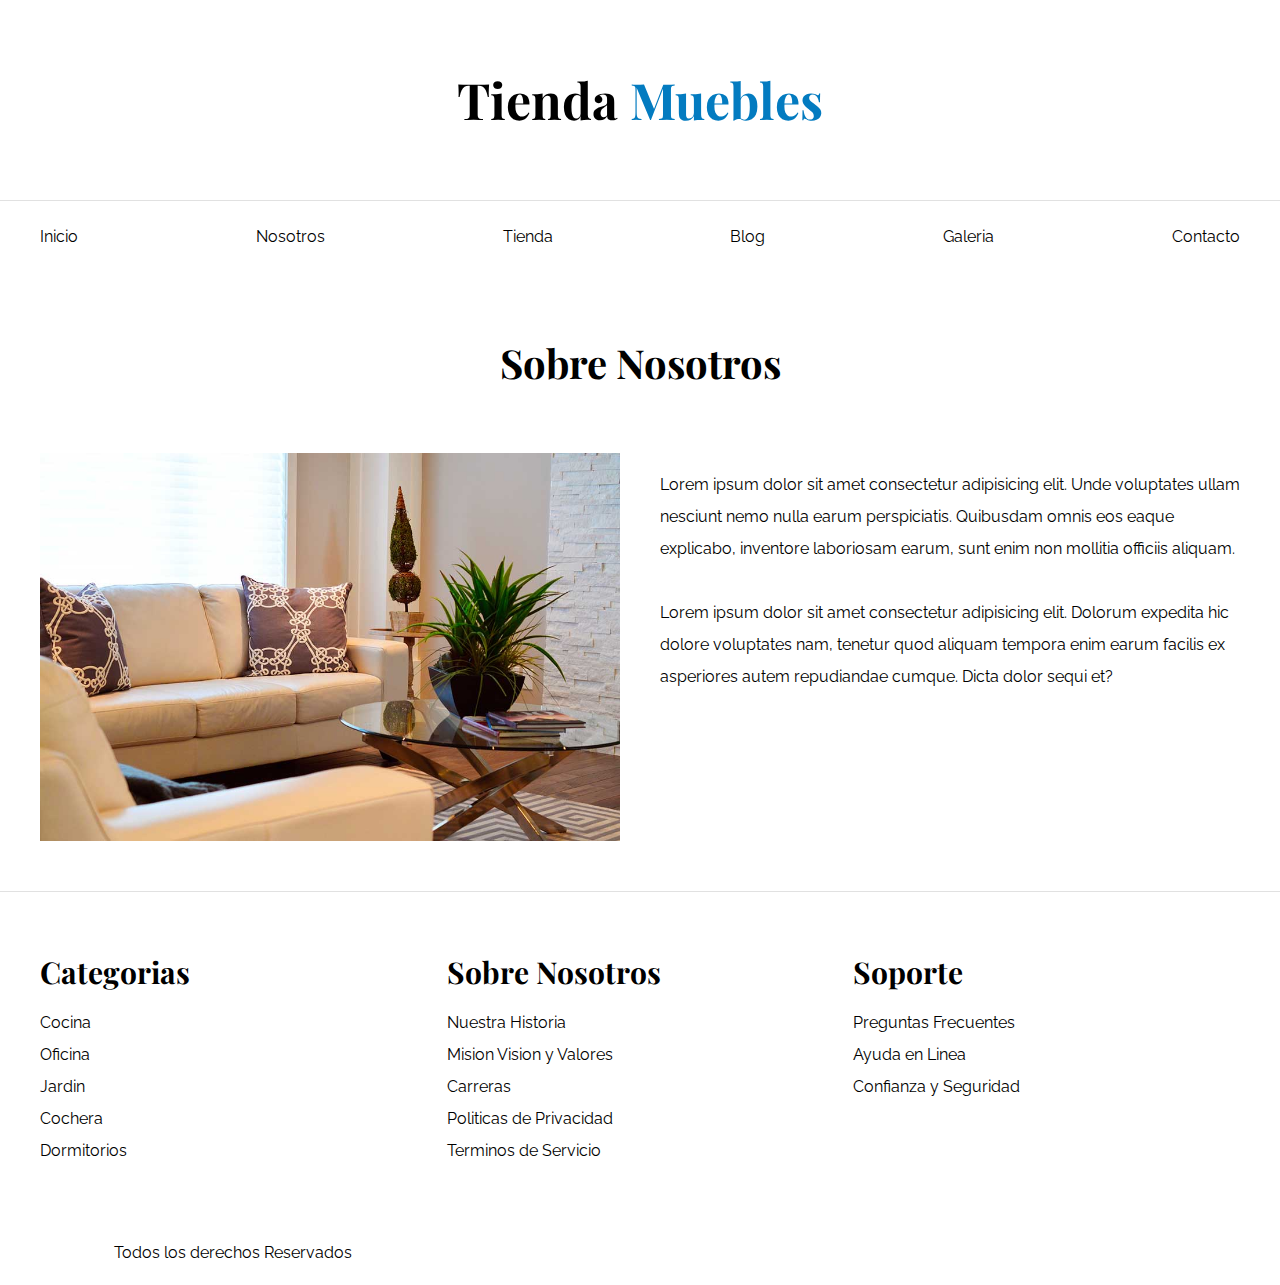
<file: nosotros.html>
<!DOCTYPE html>
<html lang="es">
<head>
    <!-- Informacion Meta--->
    <meta charset="UTF-8">
    <meta name="viewport" content="width=device-width, initial-scale=1.0">
    <title>Ecommerce - Nosotros</title>
    <link rel="stylesheet" href="css/normalize.css">
    <link rel="preconnect" href="https://fonts.googleapis.com">
    <link rel="preconnect" href="https://fonts.gstatic.com" crossorigin>
    <link href="https://fonts.googleapis.com/css2?family=Playfair+Display:ital,wght@0,400..900;1,400..900&family=Raleway:ital,wght@0,100..900;1,100..900&display=swap" rel="stylesheet">

    <link rel="stylesheet" href="css/app.css">
</head>
<body>
    <header>
        <h1 class="nombre-sitio">Tienda <span>Muebles</span></h1>    
    </header>
    
    <div class="contenedor-navegacion">
        <nav class="nav-principal contenedor">
            <a  href="index.html">Inicio</a>
            <a  href="nosotros.html">Nosotros</a>
            <a  href="tienda.html">Tienda</a>
            <a  href="blog.html">Blog</a>
            <a  href="galeria.html">Galeria</a>
            <a  href="contacto.html">Contacto</a>
        </nav>
    
    </div>

  



<main class="contenido-principal contenedor">
    <h2 class="text-center">
       Sobre Nosotros
    </h2>
   
<div class="contenido-nosotros">
    <div class="imagen">
    <img src="img/nosotros.jpg" alt="Image Nosotros">
    </div>
    <div class="informacion-nosotros">
        <p>Lorem ipsum dolor sit amet consectetur adipisicing elit. Unde voluptates ullam nesciunt nemo nulla earum perspiciatis. Quibusdam omnis eos eaque explicabo, inventore laboriosam earum, sunt enim non mollitia officiis aliquam.</p>
        <p>Lorem ipsum dolor sit amet consectetur adipisicing elit. Dolorum expedita hic dolore voluptates nam, tenetur quod aliquam tempora enim earum facilis ex asperiores autem repudiandae cumque. Dicta dolor sequi et?</p>
    </div>
</div>
</main>
    


<footer class="site-footer">
    <div class="grid-footer contenedor">

    <div>
        <h3>Categorias</h3>
        <nav class="footer-menu">
            <a href="">Cocina</a>
            <a href="">Oficina</a>
            <a href="">Jardin</a>
            <a href="">Cochera</a>
            <a href="">Dormitorios</a>
        </nav>
    </div>
    <div>
        <h3>Sobre Nosotros</h3>
        <nav class="footer-menu">
            <a href="">Nuestra Historia</a>
            <a href="">Mision Vision y Valores</a>
            <a href="">Carreras</a>
            <a href="">Politicas de Privacidad</a>
            <a href="">Terminos de Servicio</a>
        </nav>
    </div>
    <div>
        <h3>
            Soporte
        </h3>
        <nav class="footer-menu">
            <a href="">Preguntas Frecuentes</a>
            <a href="">Ayuda en Linea</a>
            <a href="">Confianza y Seguridad</a>
        </nav>
    </div>
    <p class="copyrigth">Todos los derechos Reservados</p>
</div>
</footer>
    
</body>
</html>
</file>
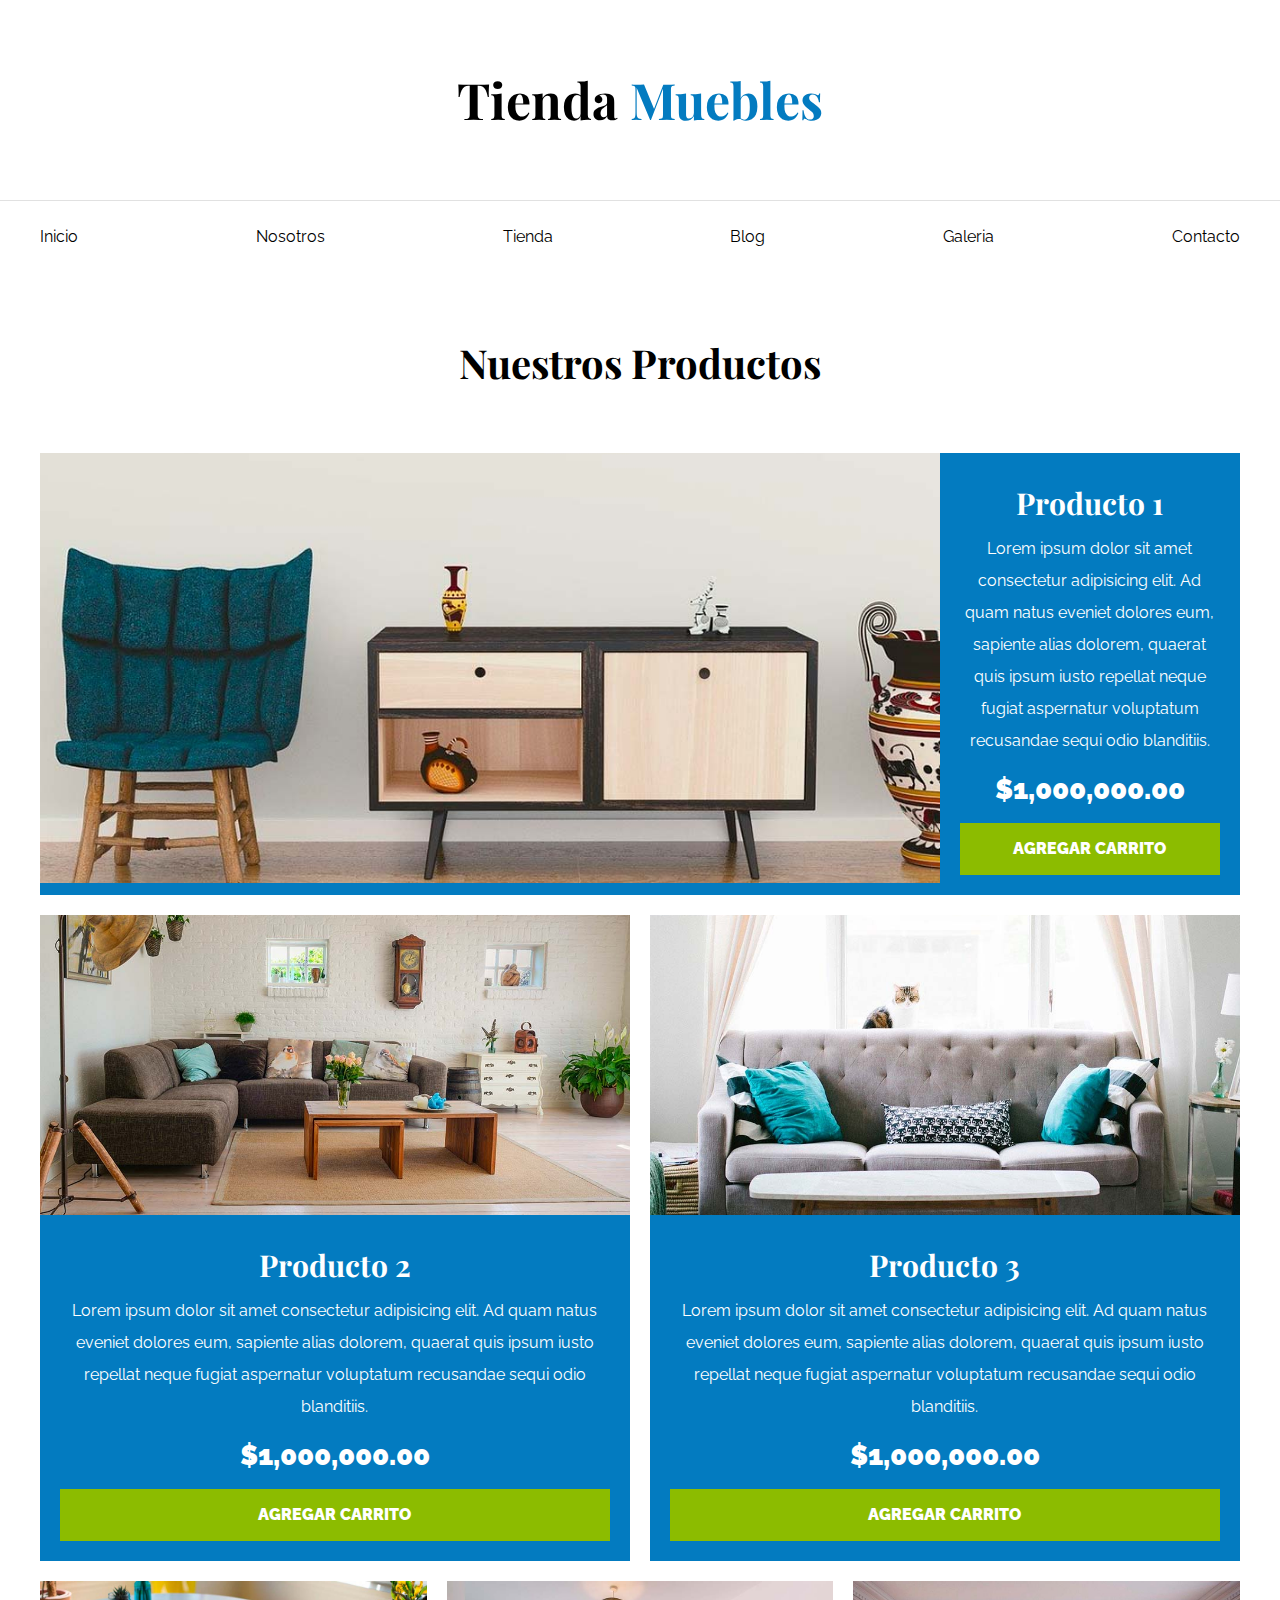
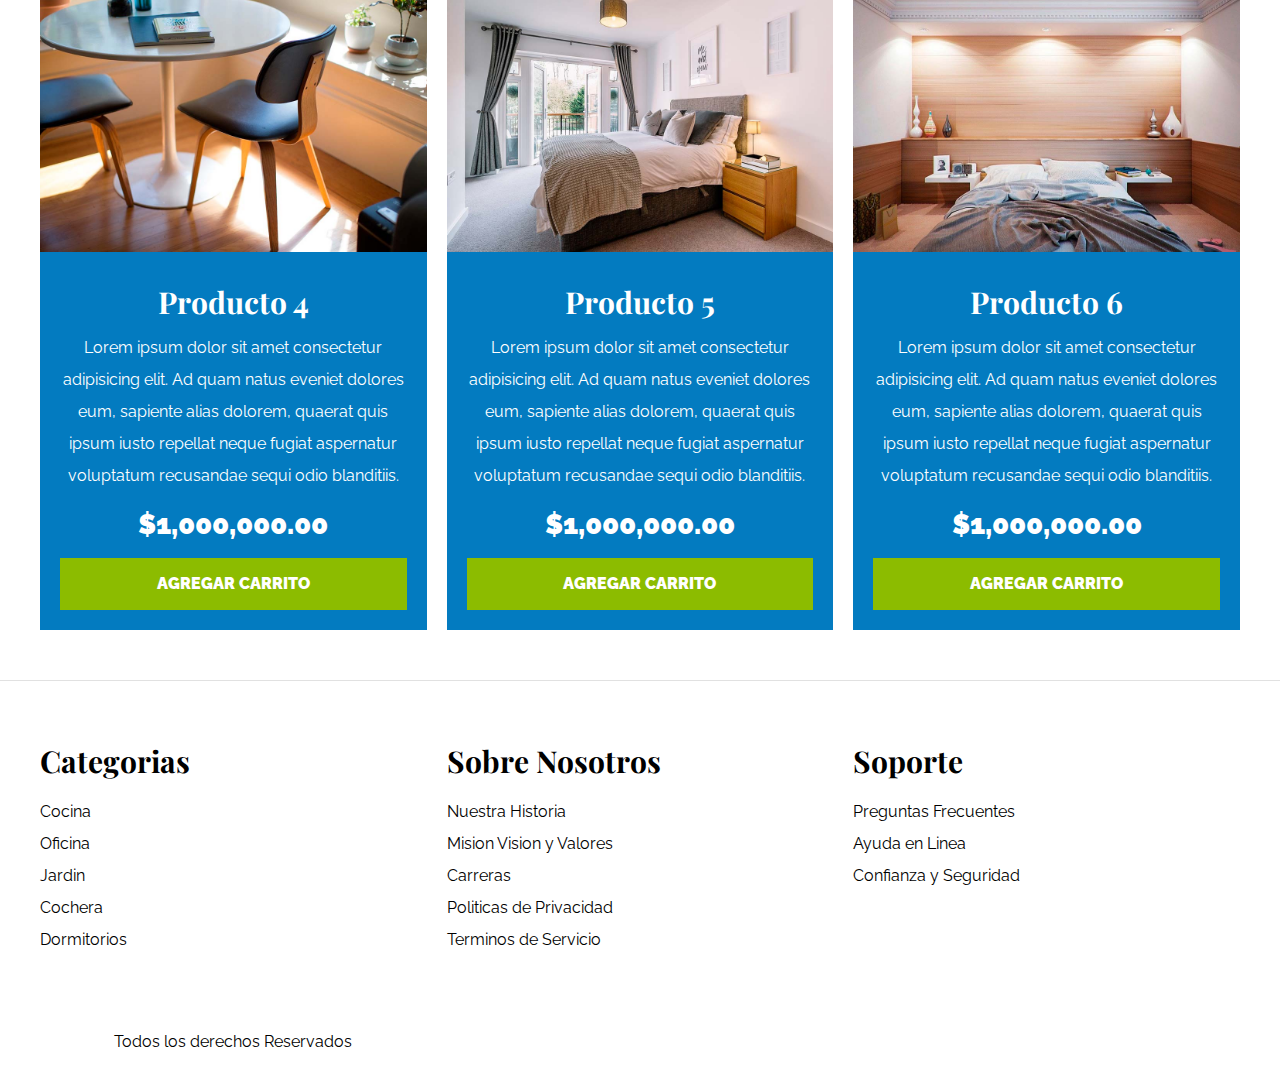
<file: tienda.html>
<!DOCTYPE html>
<html lang="es">
<head>
    <!-- Informacion Meta--->
    <meta charset="UTF-8">
    <meta name="viewport" content="width=device-width, initial-scale=1.0">
    <title>Ecommerce - Tienda</title>
    <link rel="stylesheet" href="css/normalize.css">
    <link rel="preconnect" href="https://fonts.googleapis.com">
    <link rel="preconnect" href="https://fonts.gstatic.com" crossorigin>
    <link href="https://fonts.googleapis.com/css2?family=Playfair+Display:ital,wght@0,400..900;1,400..900&family=Raleway:ital,wght@0,100..900;1,100..900&display=swap" rel="stylesheet">

    <link rel="stylesheet" href="css/app.css">
</head>
<body>
    <header>
        <h1 class="nombre-sitio">Tienda <span>Muebles</span></h1>    
    </header>
    
    <div class="contenedor-navegacion">
        <nav class="nav-principal contenedor">
            <a  href="index.html">Inicio</a>
            <a  href="nosotros.html">Nosotros</a>
            <a  href="tienda.html">Tienda</a>
            <a  href="blog.html">Blog</a>
            <a  href="galeria.html">Galeria</a>
            <a  href="contacto.html">Contacto</a>
        </nav>
    
    </div>

  



    <main class="contenido-principal contenedor">
        <h2 class="text-center">
            Nuestros Productos
        </h2>
       
    
        <div class="listado-productos">
            <div class="producto">
                <img src="img/producto1.jpg" alt="Producto">
                <div class="texto-producto">
                    <h3>Producto 1</h3>
                    <p>Lorem ipsum dolor sit amet consectetur adipisicing elit. Ad quam natus eveniet dolores eum, sapiente alias dolorem, quaerat quis ipsum iusto repellat neque fugiat aspernatur voluptatum recusandae sequi odio blanditiis.</p>
                    <p class="precio">$1,000,000.00</p>
                    <a class="btn" href="">Agregar Carrito</a>
                </div><!--Info Producto-->
            </div> <!--Producto-->
    
            <div class="producto">
                <img src="img/producto2.jpg" alt="Producto">
                <div class="texto-producto">
                    <h3>Producto 2</h3>
                    <p>Lorem ipsum dolor sit amet consectetur adipisicing elit. Ad quam natus eveniet dolores eum, sapiente alias dolorem, quaerat quis ipsum iusto repellat neque fugiat aspernatur voluptatum recusandae sequi odio blanditiis.</p>
                    <p class="precio">$1,000,000.00</p>
                    <a class="btn" href="">Agregar Carrito</a>
                </div><!--Info Producto-->
            </div> <!--Producto-->
    
    
            <div class="producto">
                <img src="img/producto3.jpg" alt="Producto">
                <div class="texto-producto"> 
                    <h3>Producto 3</h3>
                    <p>Lorem ipsum dolor sit amet consectetur adipisicing elit. Ad quam natus eveniet dolores eum, sapiente alias dolorem, quaerat quis ipsum iusto repellat neque fugiat aspernatur voluptatum recusandae sequi odio blanditiis.</p>
                    <p class="precio">$1,000,000.00</p>
                    <a class="btn" href="">Agregar Carrito</a>
                </div><!--Info Producto-->
            </div> <!--Producto-->
    
    
    
            <div class="producto">
                <img src="img/producto4.jpg" alt="Producto">
                <div class="texto-producto">
                    <h3>Producto 4</h3>
                    <p>Lorem ipsum dolor sit amet consectetur adipisicing elit. Ad quam natus eveniet dolores eum, sapiente alias dolorem, quaerat quis ipsum iusto repellat neque fugiat aspernatur voluptatum recusandae sequi odio blanditiis.</p>
                    <p class="precio">$1,000,000.00</p>
                    <a class="btn" href="">Agregar Carrito</a>
                </div><!--Info Producto-->
            </div> <!--Producto-->
    
    
            <div class="producto">
                <img src="img/producto5.jpg" alt="Producto">
                <div class="texto-producto">
                    <h3>Producto 5</h3>
                    <p>Lorem ipsum dolor sit amet consectetur adipisicing elit. Ad quam natus eveniet dolores eum, sapiente alias dolorem, quaerat quis ipsum iusto repellat neque fugiat aspernatur voluptatum recusandae sequi odio blanditiis.</p>
                    <p class="precio">$1,000,000.00</p>
                    <a class="btn" href="">Agregar Carrito</a>
                </div><!--Info Producto-->
            </div> <!--Producto-->
    
    
            <div class="producto">
                <img src="img/producto6.jpg" alt="Producto">
                <div class="texto-producto">
                    <h3>Producto 6</h3>
                    <p>Lorem ipsum dolor sit amet consectetur adipisicing elit. Ad quam natus eveniet dolores eum, sapiente alias dolorem, quaerat quis ipsum iusto repellat neque fugiat aspernatur voluptatum recusandae sequi odio blanditiis.</p>
                    <p class="precio">$1,000,000.00</p>
                    <a class="btn" href="">Agregar Carrito</a>
                </div><!--Info Producto-->
            </div> <!--Producto-->
    
    
        </div> <!--Fin de Listado de Productos-->
    
        
    
    </main>


<footer class="site-footer">
    <div class="grid-footer contenedor">

    <div>
        <h3>Categorias</h3>
        <nav class="footer-menu">
            <a href="">Cocina</a>
            <a href="">Oficina</a>
            <a href="">Jardin</a>
            <a href="">Cochera</a>
            <a href="">Dormitorios</a>
        </nav>
    </div>
    <div>
        <h3>Sobre Nosotros</h3>
        <nav class="footer-menu">
            <a href="">Nuestra Historia</a>
            <a href="">Mision Vision y Valores</a>
            <a href="">Carreras</a>
            <a href="">Politicas de Privacidad</a>
            <a href="">Terminos de Servicio</a>
        </nav>
    </div>
    <div>
        <h3>
            Soporte
        </h3>
        <nav class="footer-menu">
            <a href="">Preguntas Frecuentes</a>
            <a href="">Ayuda en Linea</a>
            <a href="">Confianza y Seguridad</a>
        </nav>
    </div>
    <p class="copyrigth">Todos los derechos Reservados</p>
</div>
</footer>
    
</body>
</html>
</file>
<file: css/app.css>
/*Box Model para que se mantengan los width*/
html {
    box-sizing: border-box;
    font-size: 62.5%; /*1rem = 10px*/
  }
  *, *:before, *:after {
    box-sizing: inherit;
  }

body{
    font-family: "Raleway", sans-serif;
    font-size: 1.6rem;
    line-height: 2;
}

/*Globales*/
h1, h2, h3 {
    font-family: "Playfair Display", serif;
    margin: 0 0 5rem 0; /*Para eliminarle los margenes a los headings*/
} 

h1{
    font-size: 5rem;
}
h2{
    font-size: 4rem;
}
h3{
    font-size: 3rem;
}

a {
    text-decoration: none;
    color: #000;
}

.contenedor {
    margin: 0 auto; /*para centrar*/
    max-width: 120rem;
}

img {
    max-width: 100%; /*solo toma el espacio del div disponible*/
    display: block; /*quita el espacio que queda por defecto*/
}

.btn{
    background-color: #8cbc00;
    display: block;
    color : #fff;
    text-transform: uppercase;
    font-weight: 900;
    padding: 1rem;
    transition: background-color .3s ease-out; /*Animasiones*/
    text-align: center;
    border: none;

}

.btn:hover{
    background-color: #769c02;
    cursor: pointer;
}


/*Utilidades*/
.text-center{
    text-align: center;
}

.max-width-30{
    max-width: 30rem;
}

/*Header y Navegacion*/
.nombre-sitio span {
    color: #037bc0;
}

.nombre-sitio {
    margin-top: 5rem;
    text-align: center;
}

.contenedor-navegacion{
    border-top: .1rem solid #e1e1e1;
}

.nav-principal {
/*border-color: #e1e1e1;
border-top-style: solid;
border-width: 1px;*/
padding: 2rem 0;
display: flex;
justify-content: space-between;
}

.hero{
    background-image: url("../img/principal.jpg");
    background-repeat: no-repeat;
    background-size: cover;
    background-position: center center; /*Para la posisicion de la imagen*/
    height: 55rem;
}

.categorias{
    margin-top: 5rem;
}

/*.categorias h2{
    text-align: center;
}*/


.categoria a {
    text-align: center;
    display: block;
    padding: 2rem;
    font-size: 2rem;
}

.categoria a:hover {
    background-color: #037bc0;
    color: #fff;
    border-bottom-right-radius: 1rem;
}

.listado-categorias{
    display: grid;
    grid-template-columns: repeat(3, 1fr);
    gap: 2rem
    
}

/*Bloque Nosotros*/
.sobre-nosotros{
    background-image: linear-gradient(to right,transparent 50%,#037bc0 50% ,#037bc0 100%),url(../img/nosotros.jpg);
    padding: 10rem 0;
    background-position: left center;
    background-repeat: no-repeat;
    background-size: 100%, 120rem; /*El primero es el degradado y el segundo la imagen*/
}

/*.sobre-nosotros-grid{
    display: grid;
    grid-template-columns: repeat(2, 1fr);
    column-gap: 8rem;
}*/

/* .texto-nosotros{
    grid-column: 2 / 3; 
}*/ /*Se posiciona de la 2 a la 3*/


.sobre-nosotros-grid{
    display: flex;
    justify-content: flex-end;
}

.texto-nosotros{
    flex-basis: 50%; /*ancho del elemento*/
    padding-left: 10rem;
    color: #fff;
}

/*Listado de Productos*/
.contenido-principal {
    padding-top: 5rem;
}


.producto{
    background-color: #037bc0;
}

.texto-producto{
    text-align: center;
    color: #fff;
    padding: 2rem;
}
.texto-producto h3{
    margin: 0;
}
.texto-producto p{
    margin: 0 0 .5rem 0;
}
.texto-producto .precio{
    font-size: 2.8rem;
    font-weight: 900;
}
/*Grid de Productos**/
.listado-productos{
    display: grid;
    grid-template-columns: repeat(6, 1fr);
    column-gap: 2rem;
    row-gap:   2rem;
}

.producto:nth-child(1){
    /*grid-column: span 6; Ocupa 4 columnas*/
    grid-column-start: 1;
    grid-column-end: 7;
    display: grid;
    grid-template-columns: 3fr 1fr;
}

.producto:nth-child(1) img {
    height: 43rem;
    width: 100%;
    object-fit: cover;
}

.producto:nth-child(2){
    grid-column-start: 1;
    grid-column-end: 4;
}
.producto:nth-child(2) img,
.producto:nth-child(3) img {
    height: 30rem;
    width: 100%;
    object-fit: cover;
}

.producto:nth-child(3){
    grid-column-start: 4;
    grid-column-end: 7;
}


.producto:nth-child(4){
    grid-column-start: 1;
    grid-column-end: 3;
}

.producto:nth-child(5){
    grid-column-start: 3;
    grid-column-end: 5;
}
.producto:nth-child(6){
    grid-column-start: 5;
    grid-column-end: 7;
}

/*Footer*/
.site-footer h3{
    margin-bottom: 0.5rem;
}
.site-footer{
    border-top: 1px solid #e1e1e1;
    margin-top: 5rem;
    padding-top: 5rem;
}

.grid-footer{
    display: grid;
    grid-template-columns: repeat(3, 1fr);
    gap: 2rem;

}

.footer-menu a{
    display: block;
}

.copyrigth{
    margin-top: 5rem;
    text-align: center;
}

/*Nosotros*/

.contenido-nosotros{
    display: grid;
    grid-template-columns: 1fr 2fr;
    grid-template-columns: repeat(auto-fit, minmax(25rem, 1fr)); /*Para Responsive*/
    column-gap: 4rem;
}

.informacion-nosotros{
    display: flex;
    flex-direction: column;
    justify-self: space-between;
}


/*Blog*/

.contenedor-blog{
    display: grid;
    grid-template-columns: 2fr 1fr;
    column-gap: 4rem;
}

.entrada {
    border-bottom: 2px solid #e1e1e1;
    padding-bottom: 4rem;
    margin-bottom: 2rem;
}

.entrada:last-of-type{
    border: none;
}

.entrada-meta {
    display: flex;
    justify-content: space-between;
}

.entrada-meta p {
    font-weight: 700;
}

.entrada-meta span{
    color: #037bc0;
}

/*Entrada Blog/*/


.contenido-entrada-blog{
    width: 60rem;
    margin: 0 auto;
}

/*Galeria*/

.galeria{
    list-style: none;
    padding: 0;
    margin: 0;
    display: grid;
    grid-template-columns: repeat(3,1fr);
    gap: 2rem;
}

.galeria img{
    width: 40rem;
    height: 40rem;
    object-fit: cover;
}


/*Formulario*/

.formulario{
    max-width: 60rem;
    margin: 0 auto;
}
.formulario fieldset {
   border: 1px solid black;
   margin-bottom: 2rem;

}
.formulario legend {
    background-color: #005485;
    width: 100%;
    text-align: center;
    color: #fff;
    text-transform: uppercase;
    font-weight: 900;
    padding: 1rem;
    margin-bottom: 4rem;
}

.campo{
    display: flex;
    margin-bottom: 2rem;
}

.campo label{
    flex-basis: 10rem;
}

/* .campo input[type="text"],
.campo input[type="email"],
.campo input[type="tel"],
textarea{
    flex: 1;
    border: 1px solid #e1e1e1;
    padding: 1rem;
} */

.campo input:not([type="radio"]),
.campo textarea,
.campo select{
    flex: 1;
    border: 1px solid #e1e1e1;
    padding: 1rem;
} 

/*Diplays*/
/*
inline se colocan uno a l lado del otro no se le puede colocar width ni height 
block se colocan uno debajo del otro
inline-block se colocan uno al lado del otro y se le puede colocar width y height
*/
/*inline solo toma el espacio del contenido*/
/*block toma todo el ancho disponible*/

/*Flex Box afecta el primer nivel de hijos*/
/*justify-content: center; centra horizontalmente*/ /*justify-content: space-between; separa los elementos*/
/*align-items: center; centra verticalmente*/ /*align-items: flex-end; alinea los elementos al final*/

/*justify-content si se tiene un flex-column se alinea de arriba a abajo*/ /*align-items si se tiene un flex-row se alinea de izquierda a derecha*/

/*Grid*/
/*grid-template-columns: repeat(3, 1fr); 3 columnas de igual tamaño*/
/*grid-template-row: repeat(2, 1fr); 2 filas de igual tamaño*/
/*grid-gap: 2rem; espacio entre las columnas*/
/*grid-template-area: 'titulo titulo titulo' 'imagen imagen imagen';*/
/*fr es una fraccion del espacio disponible*/
/*gap: 20px; espacio entre las columnas y tambien entre las filas*/

/*Unidades*/
/*rem es relativo al tamaño de la fuente del elemento raiz*/
/*em es relativo al tamaño de la fuente del elemento padre*/
</file>
